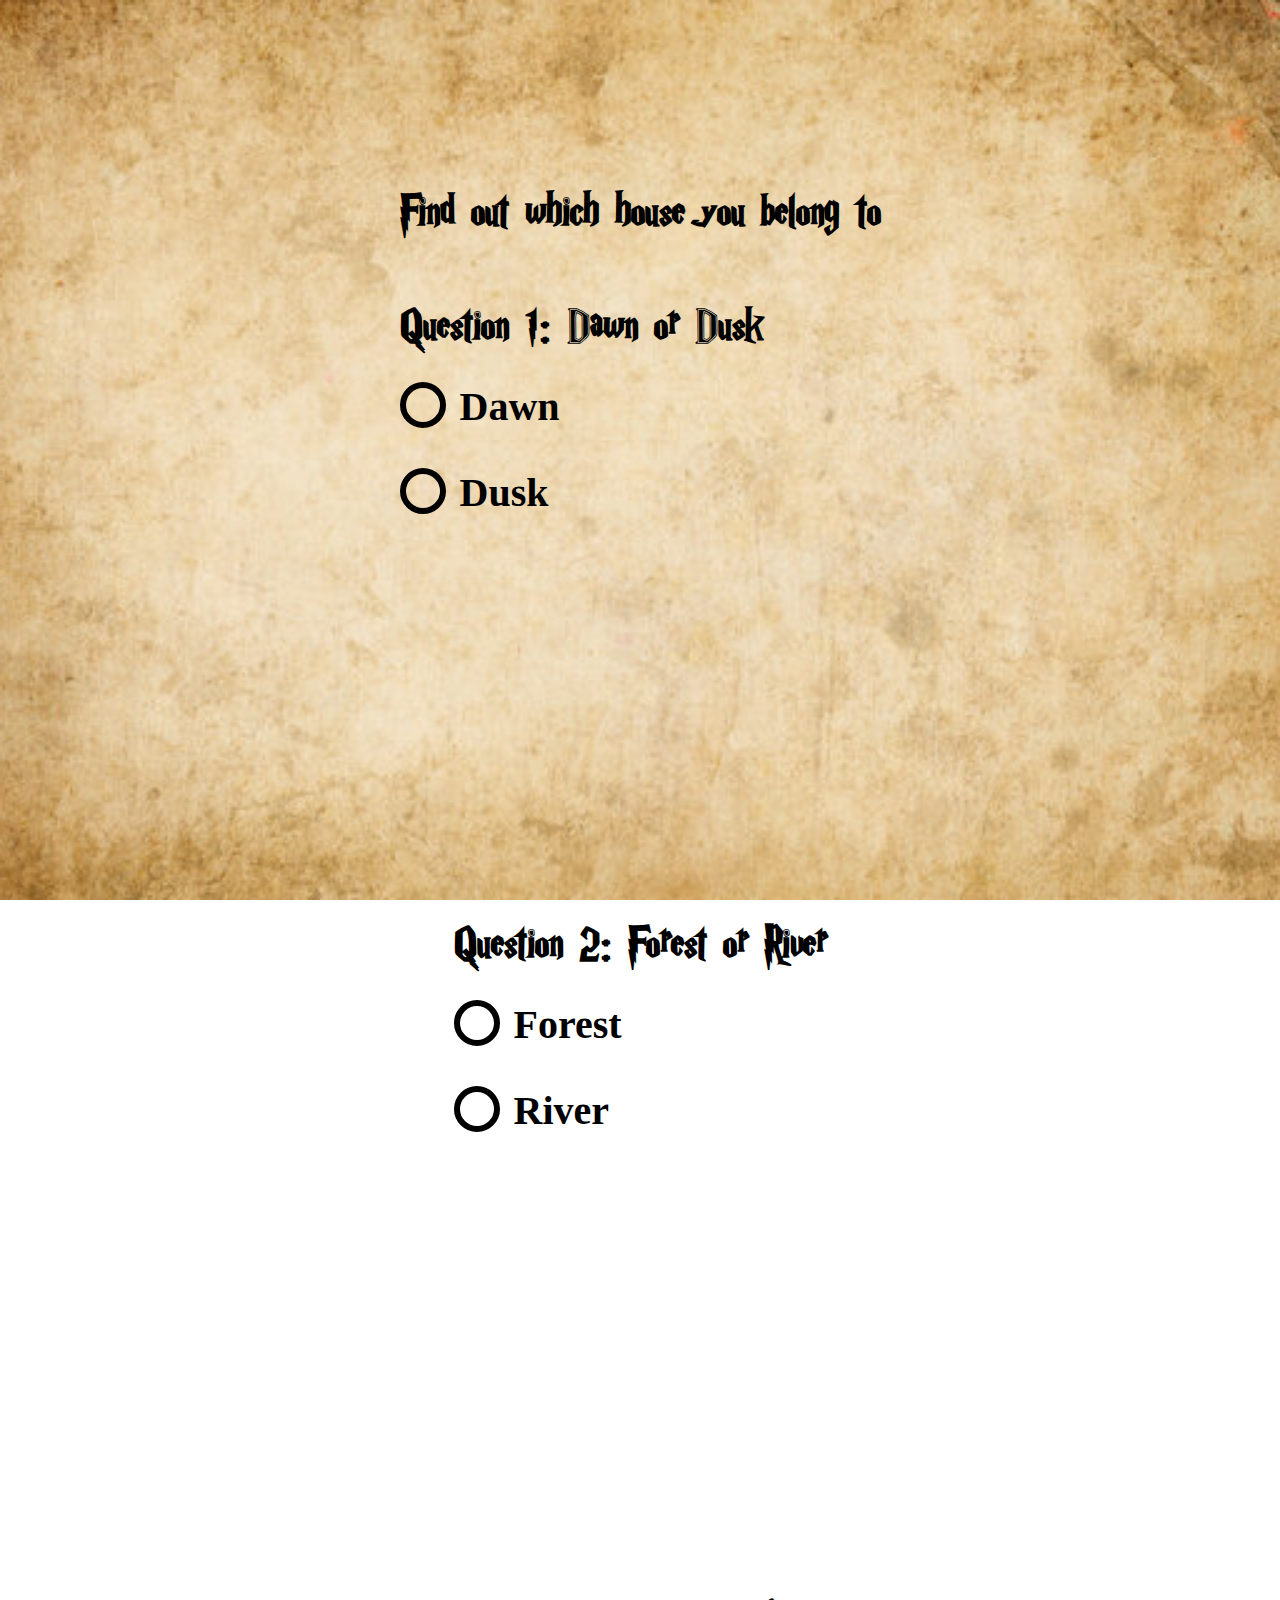
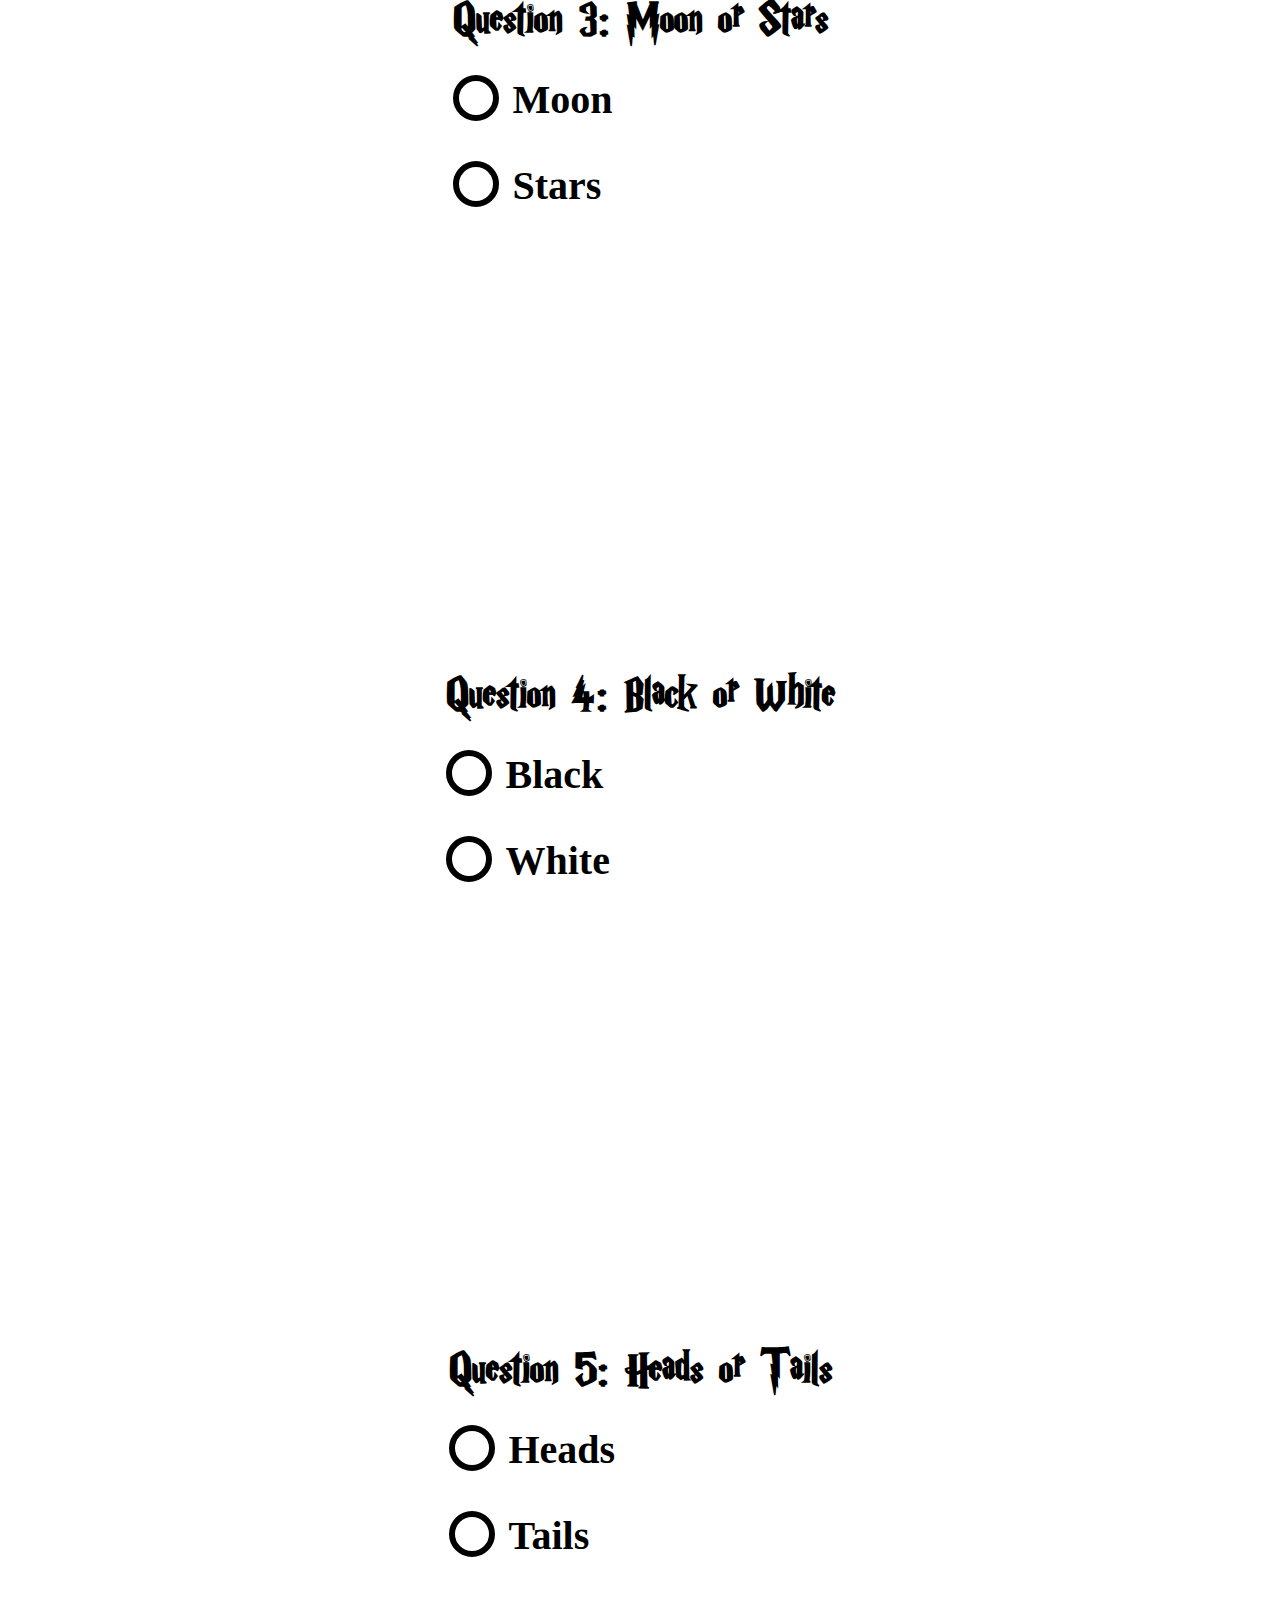
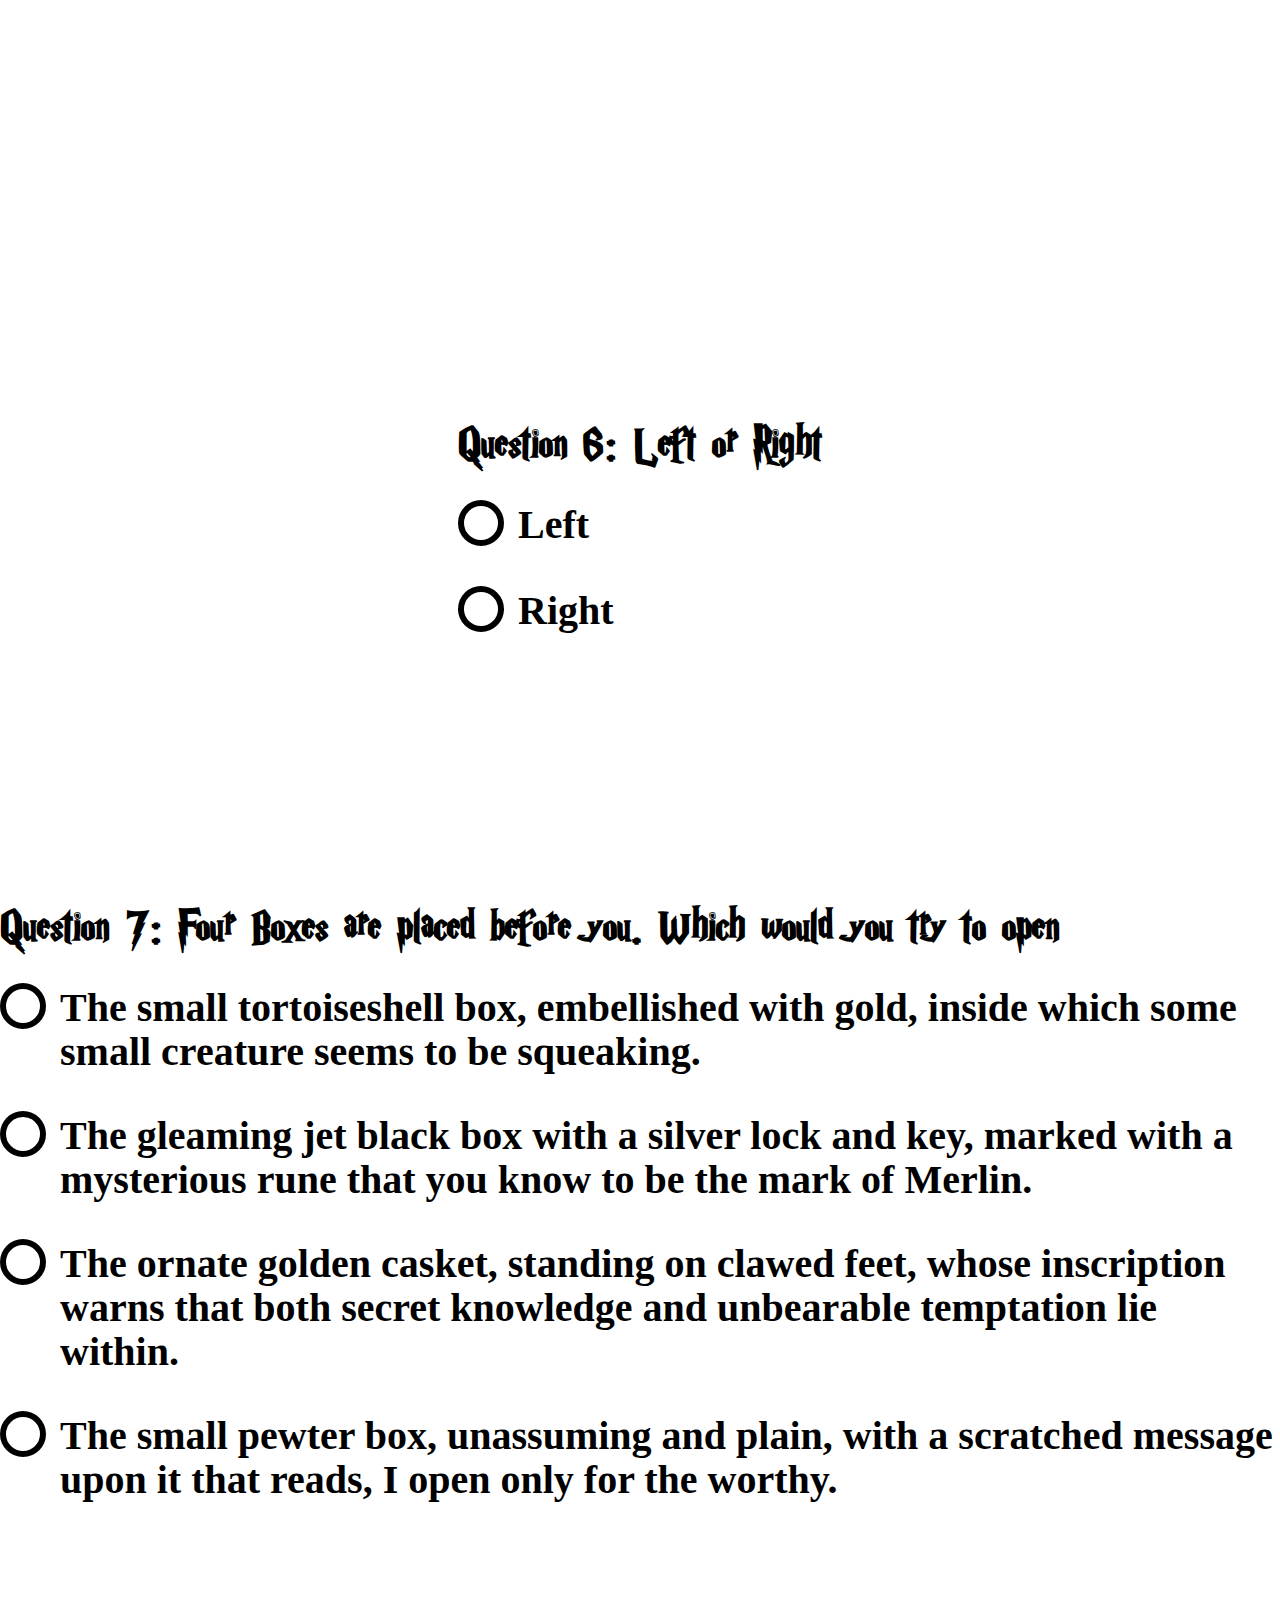
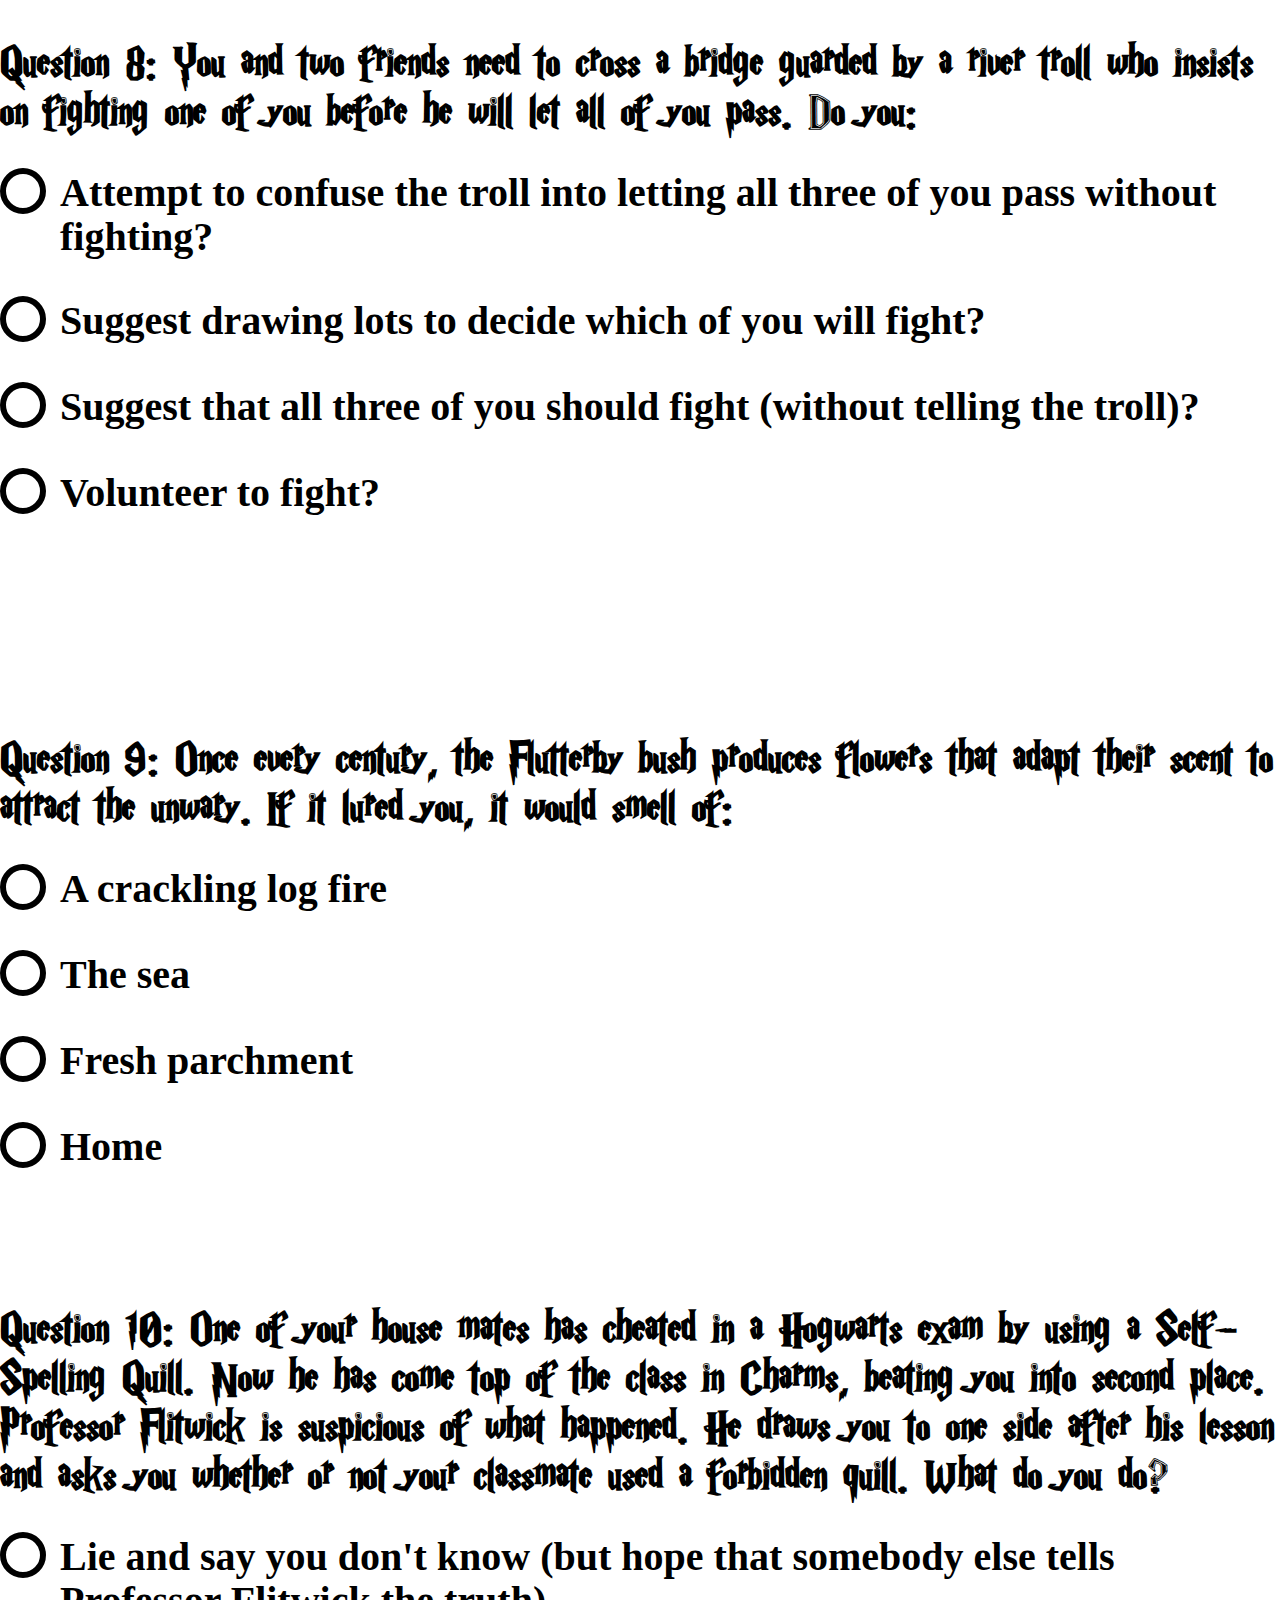
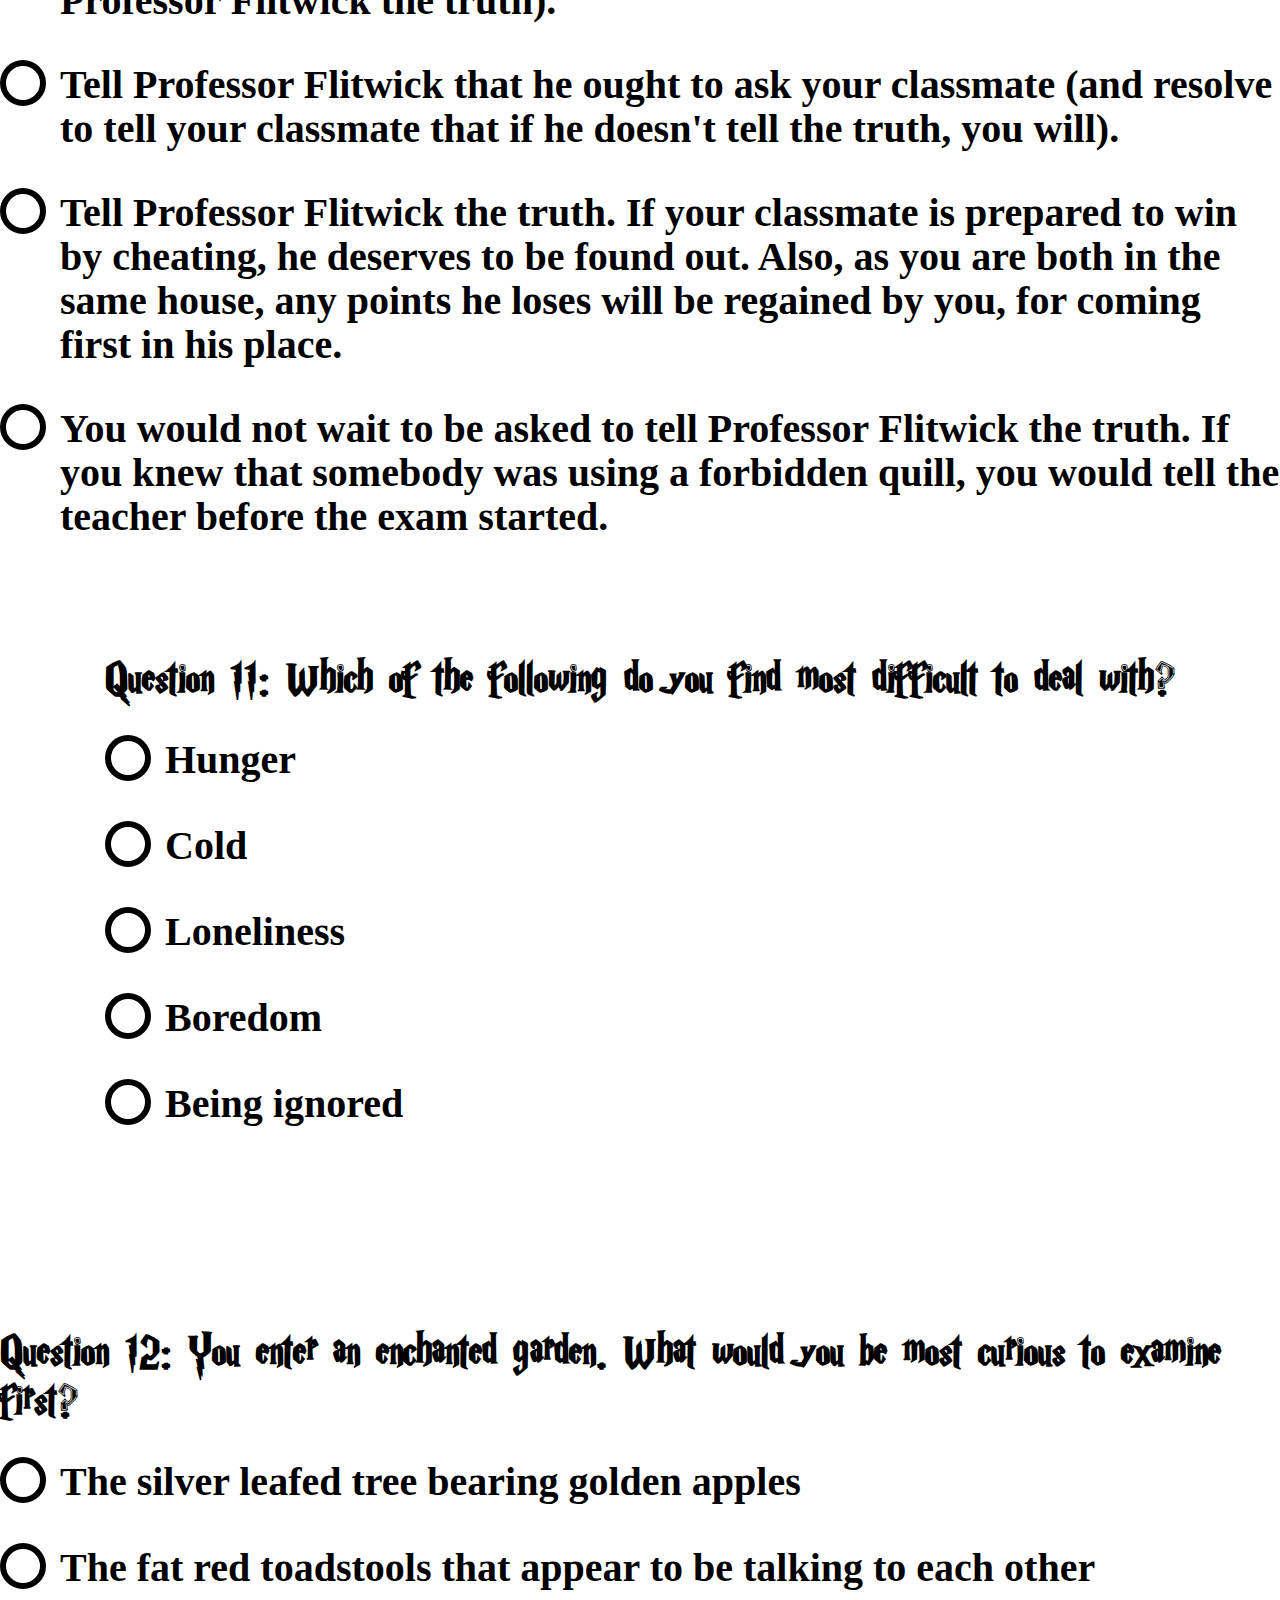
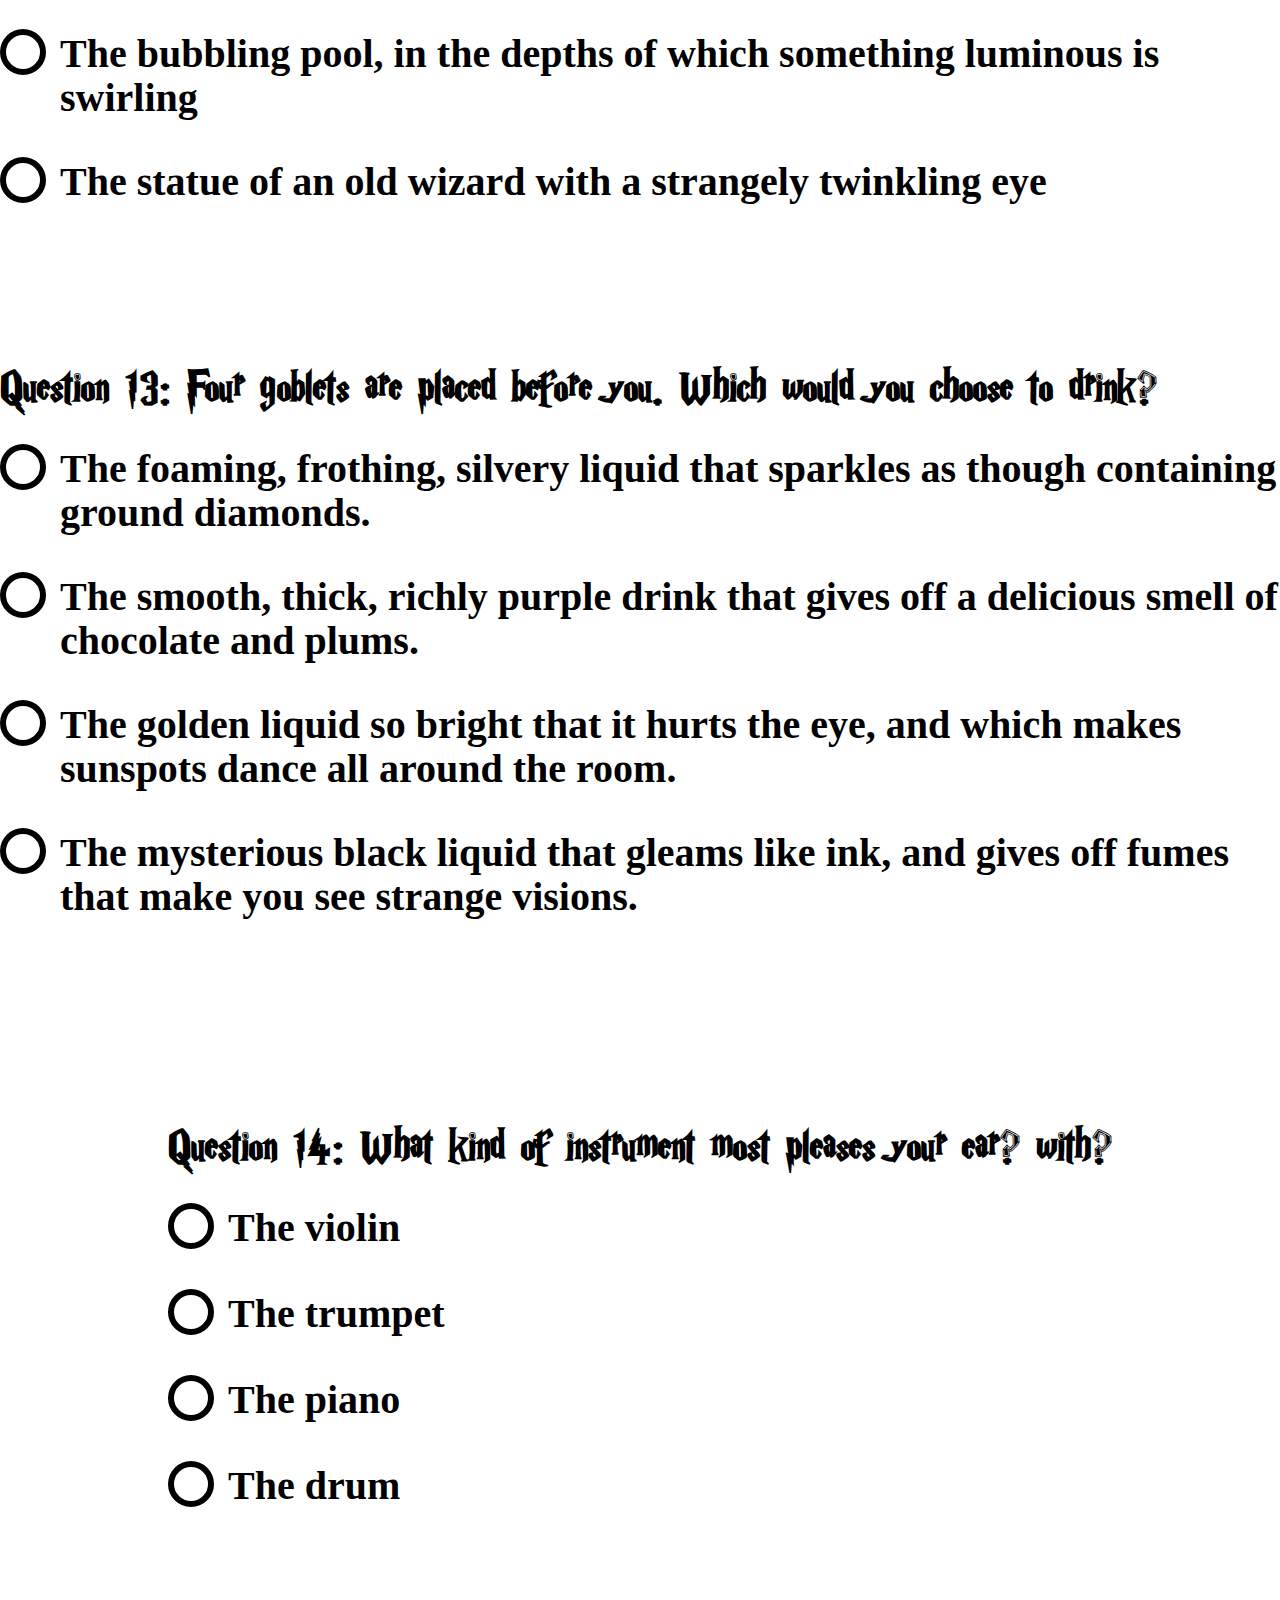
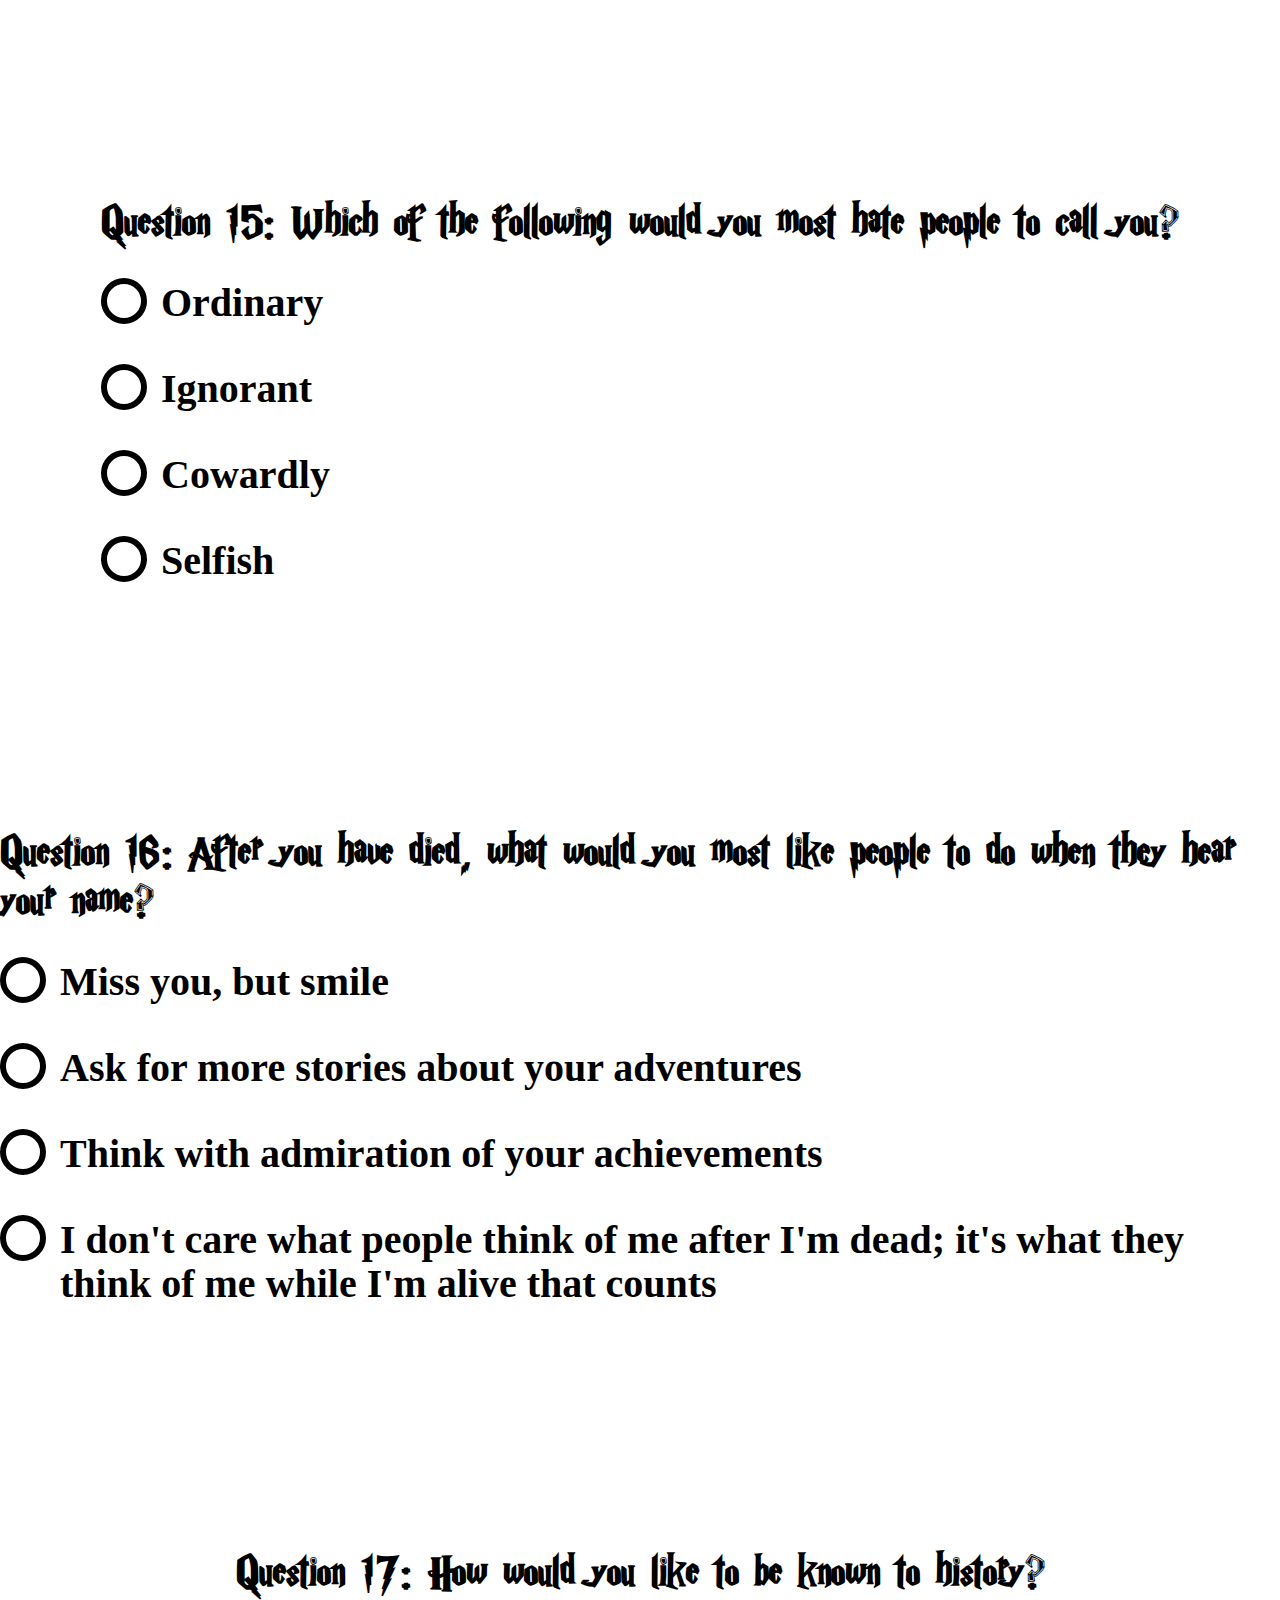
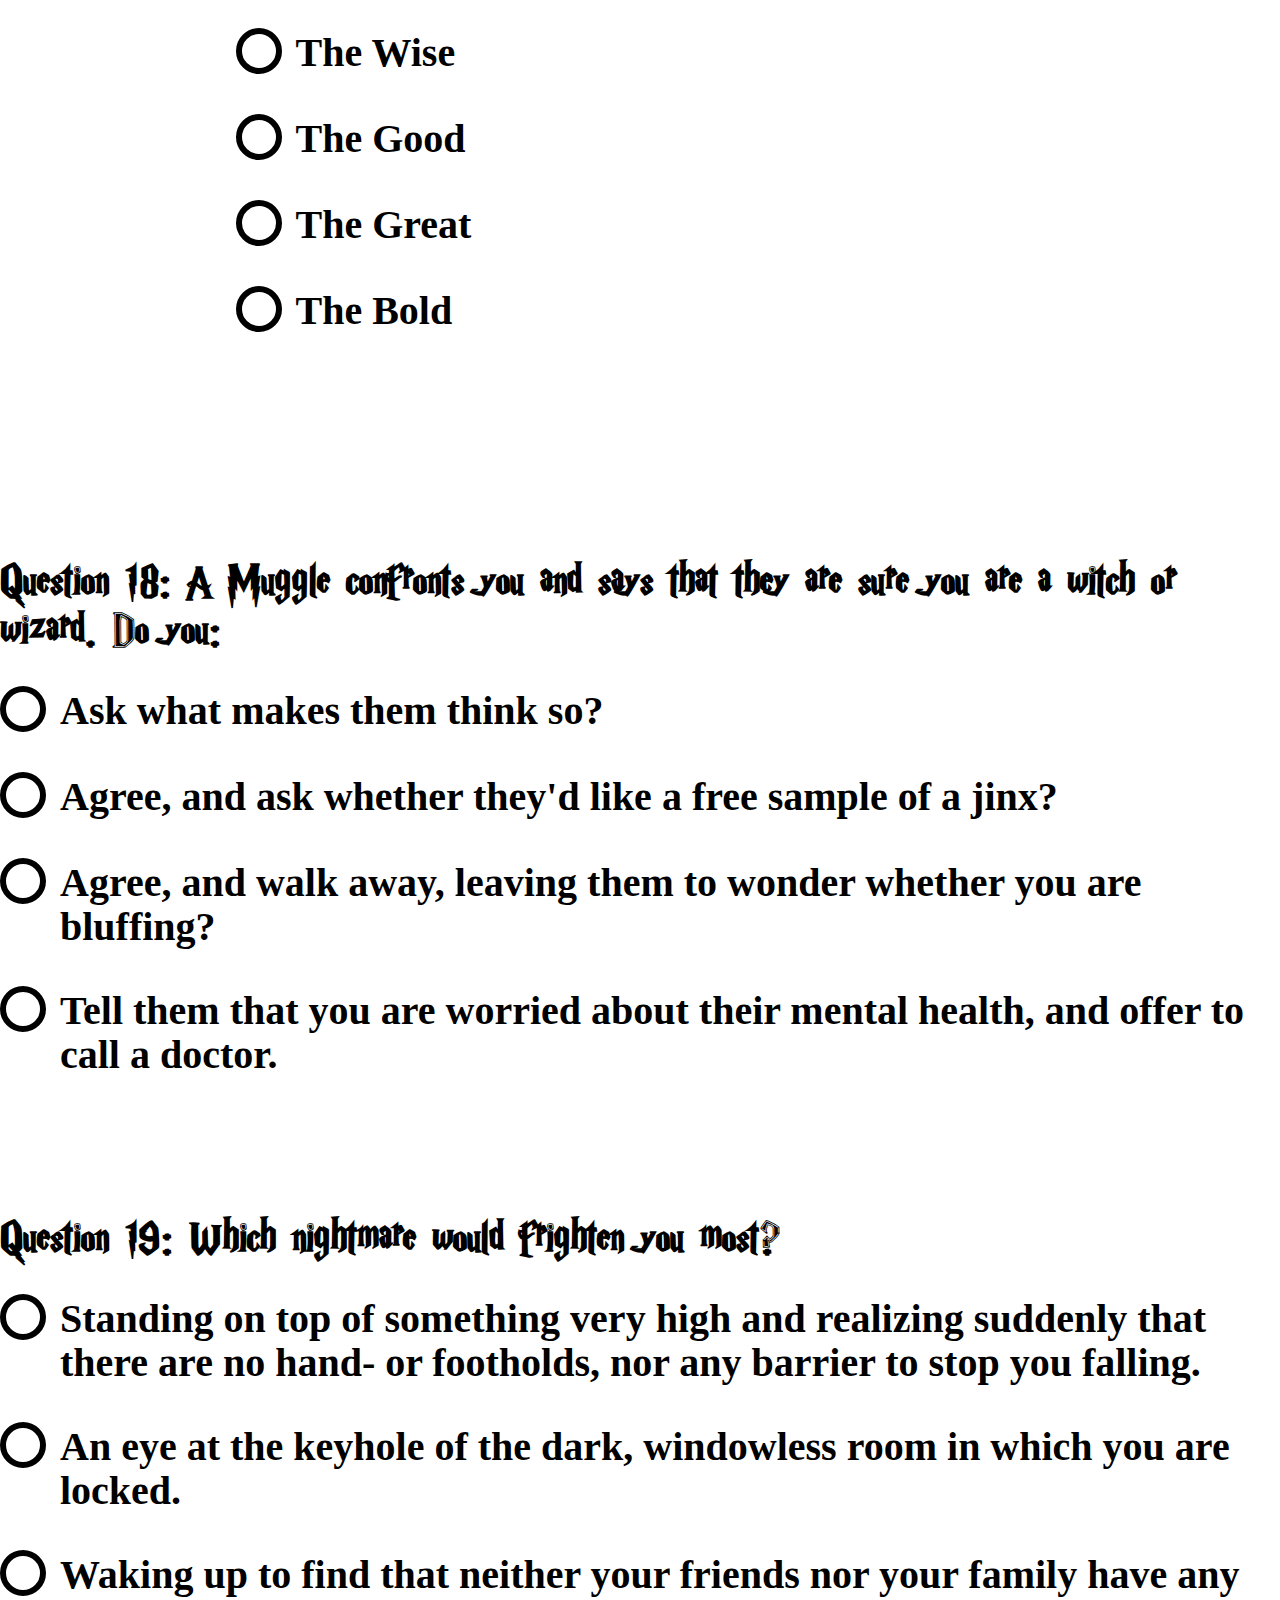
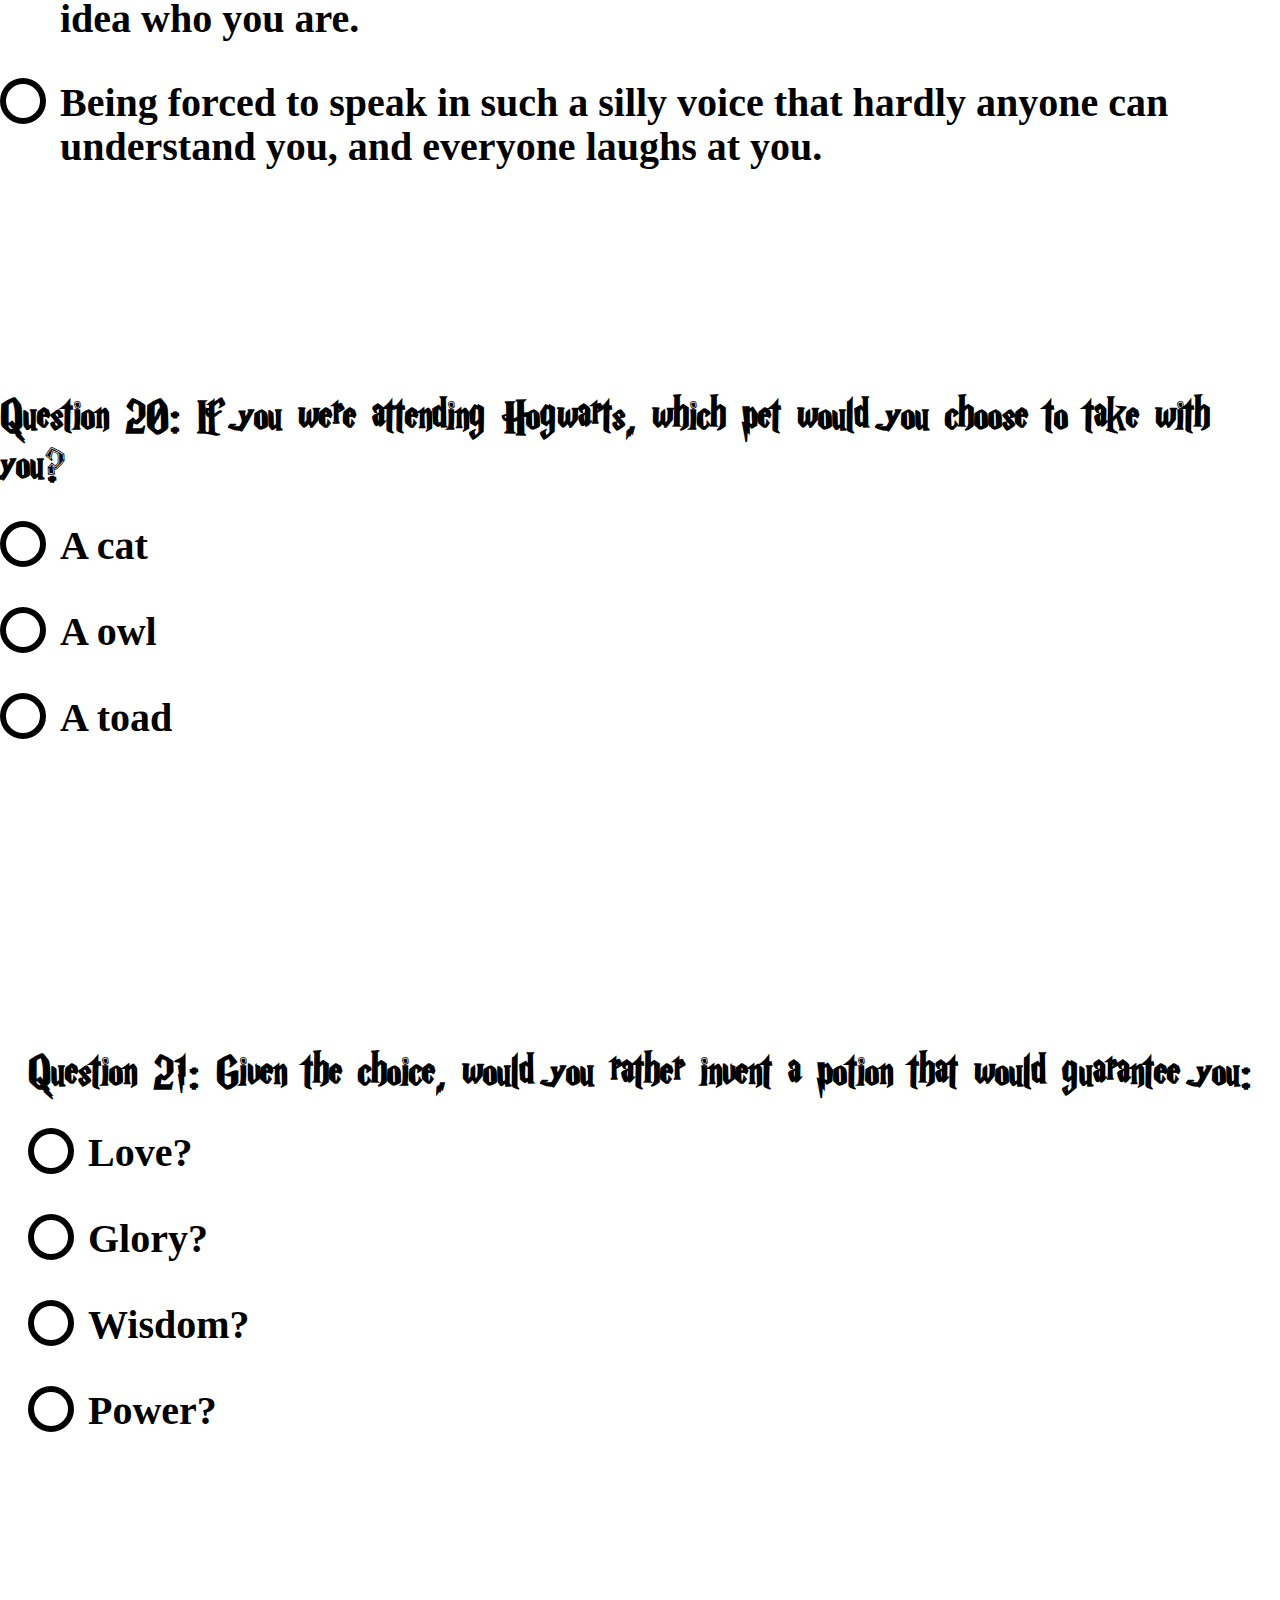
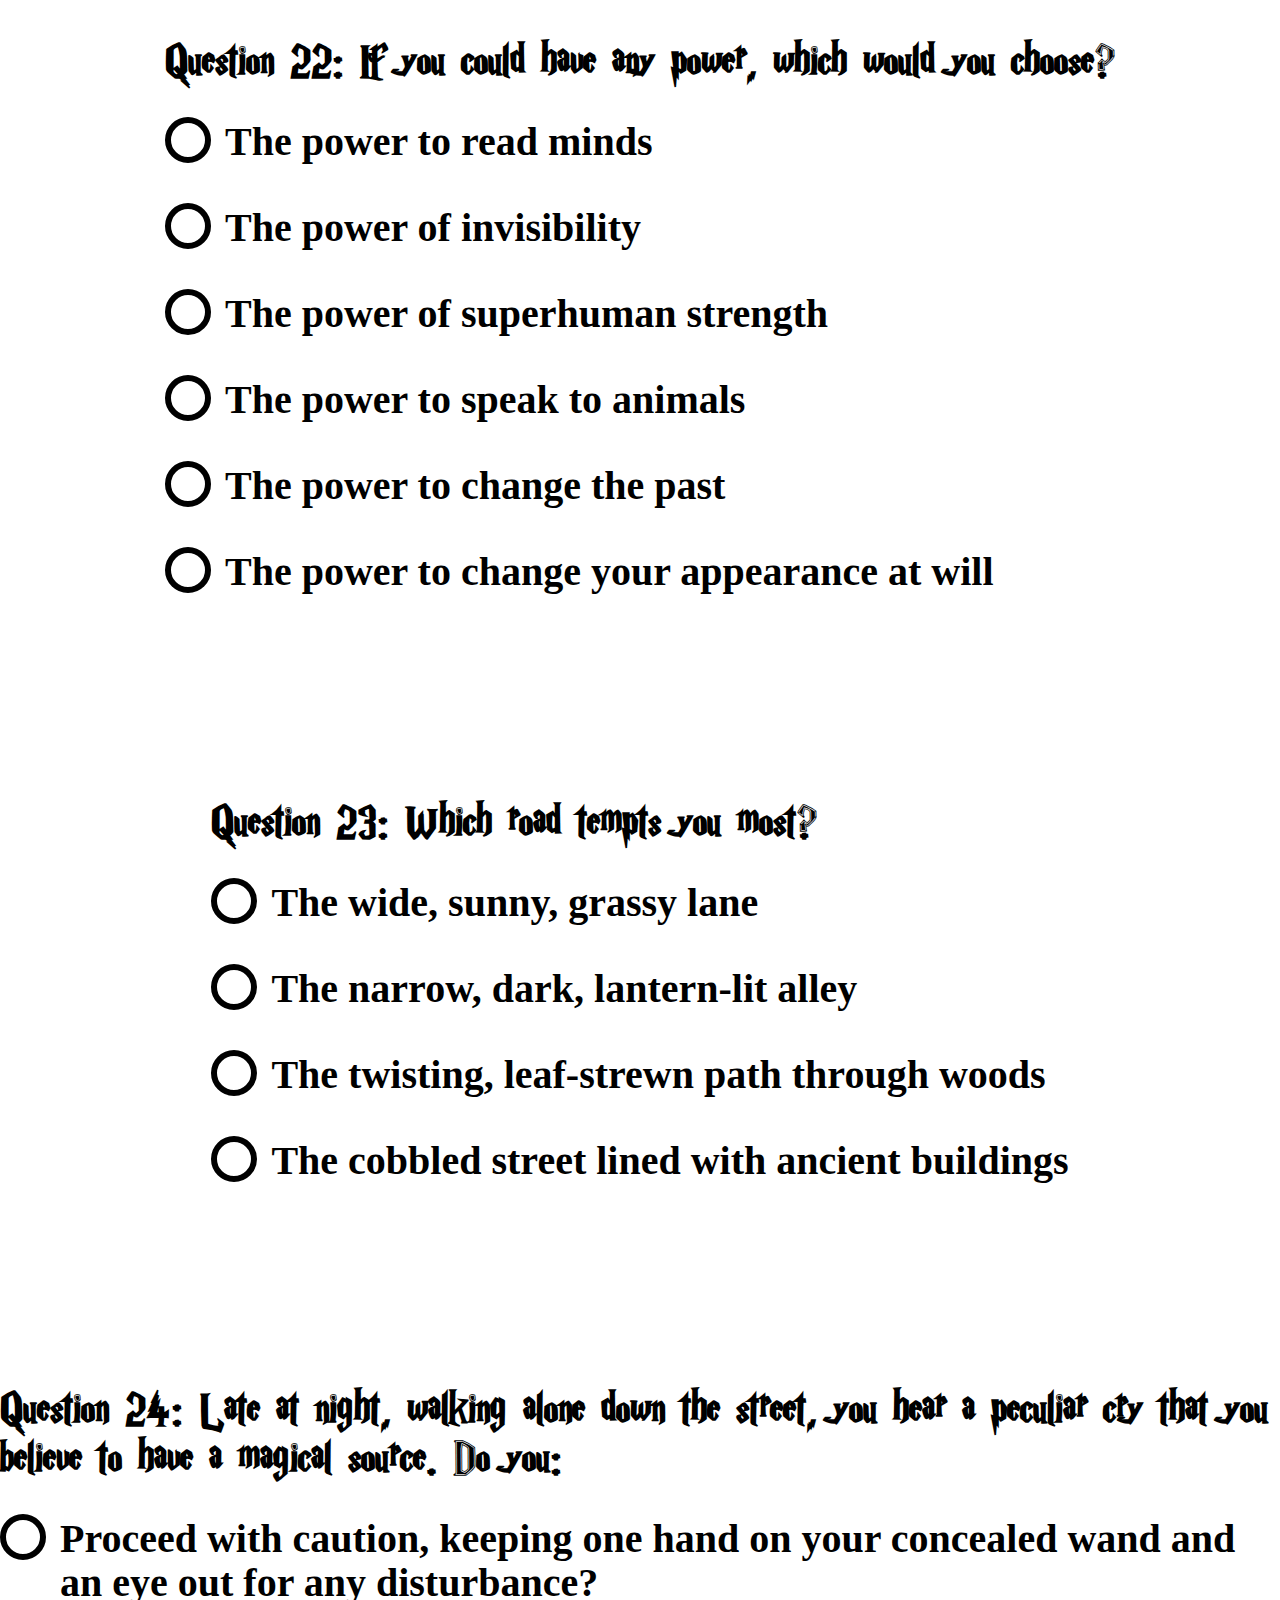
<file: index.html>
<!DOCTYPE html>
<html lang="en">
  <head>
    <meta charset="UTF-8" />
    <meta name="viewport" content="width=device-width, initial-scale=1.0" />
    <meta http-equiv="X-UA-Compatible" content="ie=edge" />
    <link href="styles.css" rel="stylesheet" />
    <body>
      <div class="background1">
        <form action="Question 1">
          <h1>Find out which house you belong to</h1>
          <h1>Question 1: Dawn or Dusk</h1>

          <label class="form-control">
            <input type="radio" name="radio" value="Dawn" />
            Dawn
          </label>

          <label class="form-control">
            <input type="radio" name="radio" value="Dusk" />
            Dusk
          </label>
        </form>

        <form action="Question 2">
          <h1>Question 2: Forest or River</h1>

          <label class="form-control">
            <input type="radio" name="radio" value="Forest" />
            Forest
          </label>

          <label class="form-control">
            <input type="radio" name="radio" value="River" />
            River
          </label>
        </form>

        <form action="Question 3">
          <h1>Question 3: Moon or Stars</h1>

          <label class="form-control">
            <input type="radio" name="radio" value="Moon" />
            Moon
          </label>

          <label class="form-control">
            <input type="radio" name="radio" value="Stars" />
            Stars
          </label>
        </form>

        <form action="Question 4">
          <h1>Question 4: Black or White</h1>

          <label class="form-control">
            <input type="radio" name="radio" value="Black" />
            Black
          </label>

          <label class="form-control">
            <input type="radio" name="radio" value="White" />
            White
          </label>
        </form>

        <form action="Question 5">
          <h1>Question 5: Heads or Tails</h1>

          <label class="form-control">
            <input type="radio" name="radio" value="Heads" />
            Heads
          </label>

          <label class="form-control">
            <input type="radio" name="radio" value="Tails" />
            Tails
          </label>
        </form>

        <form action="Question 6">
          <h1>Question 6: Left or Right</h1>

          <label class="form-control">
            <input type="radio" name="radio" value="Left" />
            Left
          </label>

          <label class="form-control">
            <input type="radio" name="radio" value="Right" />
            Right
          </label>
        </form>

        <form action="Question 7">
          <h1>
            Question 7: Four Boxes are placed before you. Which would you try to
            open
          </h1>

          <label class="form-control">
            <input
              type="radio"
              name="radio"
              value="The small tortoiseshell box, embellished with gold, inside which some small creature seems to be squeaking."
            />
            The small tortoiseshell box, embellished with gold, inside which
            some small creature seems to be squeaking.
          </label>

          <label class="form-control">
            <input
              type="radio"
              name="radio"
              value="The gleaming jet black box with a silver lock and key, marked with a mysterious rune that you know to be the mark of Merlin."
            />
            The gleaming jet black box with a silver lock and key, marked with a
            mysterious rune that you know to be the mark of Merlin.
          </label>

          <label class="form-control">
            <input
              type="radio"
              name="radio"
              value="The ornate golden casket, standing on clawed feet, whose inscription warns that both secret knowledge and unbearable temptation lie within."
            />
            The ornate golden casket, standing on clawed feet, whose inscription
            warns that both secret knowledge and unbearable temptation lie
            within.
          </label>

          <label class="form-control">
            <input
              type="radio"
              name="radio"
              value="The small pewter box, unassuming and plain, with a scratched message upon it that reads, I open only for the worthy."
            />
            The small pewter box, unassuming and plain, with a scratched message
            upon it that reads, I open only for the worthy.
          </label>
        </form>

        <form action="Question 8">
          <h1>
            Question 8: You and two friends need to cross a bridge guarded by a
            river troll who insists on fighting one of you before he will let
            all of you pass. Do you:
          </h1>

          <label class="form-control">
            <input
              type="radio"
              name="radio"
              value="Attempt to confuse the troll into letting all three of you pass without fighting?"
            />
            Attempt to confuse the troll into letting all three of you pass
            without fighting?
          </label>

          <label class="form-control">
            <input
              type="radio"
              name="radio"
              value="Suggest drawing lots to decide which of you will fight?"
            />
            Suggest drawing lots to decide which of you will fight?
          </label>

          <label class="form-control">
            <input
              type="radio"
              name="radio"
              value="Suggest that all three of you should fight (without telling the troll)?"
            />
            Suggest that all three of you should fight (without telling the
            troll)?
          </label>

          <label class="form-control">
            <input type="radio" name="radio" value="Volunteer to fight?" />
            Volunteer to fight?
          </label>
        </form>

        <form action="Question 9">
          <h1>
            Question 9: Once every century, the Flutterby bush produces flowers
            that adapt their scent to attract the unwary. If it lured you, it
            would smell of:
          </h1>

          <label class="form-control">
            <input type="radio" name="radio" value="A crackling log fire" />
            A crackling log fire
          </label>

          <label class="form-control">
            <input type="radio" name="radio" value="The sea" />
            The sea
          </label>

          <label class="form-control">
            <input type="radio" name="radio" value="Fresh parchment" />
            Fresh parchment
          </label>

          <label class="form-control">
            <input type="radio" name="radio" value="Home" />
            Home
          </label>
        </form>

        <form action="Question 10">
          <h1>
            Question 10: One of your house mates has cheated in a Hogwarts exam
            by using a Self-Spelling Quill. Now he has come top of the class in
            Charms, beating you into second place. Professor Flitwick is
            suspicious of what happened. He draws you to one side after his
            lesson and asks you whether or not your classmate used a forbidden
            quill. What do you do?
          </h1>

          <label class="form-control">
            <input
              type="radio"
              name="radio"
              value="Lie and say you don't know (but hope that somebody else tells Professor Flitwick the truth)."
            />
            Lie and say you don't know (but hope that somebody else tells
            Professor Flitwick the truth).
          </label>

          <label class="form-control">
            <input
              type="radio"
              name="radio"
              value="Tell Professor Flitwick that he ought to ask your classmate (and resolve to tell your classmate that if he doesn't tell the truth, you will)."
            />
            Tell Professor Flitwick that he ought to ask your classmate (and
            resolve to tell your classmate that if he doesn't tell the truth,
            you will).
          </label>

          <label class="form-control">
            <input
              type="radio"
              name="radio"
              value="Tell Professor Flitwick the truth. If your classmate is prepared to win by cheating, he deserves to be found out. Also, as you are both in the same house, any points he loses will be regained by you, for coming first in his place."
            />
            Tell Professor Flitwick the truth. If your classmate is prepared to
            win by cheating, he deserves to be found out. Also, as you are both
            in the same house, any points he loses will be regained by you, for
            coming first in his place.
          </label>

          <label class="form-control">
            <input
              type="radio"
              name="radio"
              value="You would not wait to be asked to tell Professor Flitwick the truth. If you knew that somebody was using a forbidden quill, you would tell the teacher before the exam started."
            />
            You would not wait to be asked to tell Professor Flitwick the truth.
            If you knew that somebody was using a forbidden quill, you would
            tell the teacher before the exam started.
          </label>
        </form>

        <form action="Question 11">
          <h1>
            Question 11: Which of the following do you find most difficult to
            deal with?
          </h1>

          <label class="form-control">
            <input type="radio" name="radio" value="Hunger" />
            Hunger
          </label>

          <label class="form-control">
            <input type="radio" name="radio" value="Cold" />
            Cold
          </label>

          <label class="form-control">
            <input type="radio" name="radio" value="Loneliness" />
            Loneliness
          </label>

          <label class="form-control">
            <input type="radio" name="radio" value="Boredom" />
            Boredom
          </label>

          <label class="form-control">
            <input type="radio" name="radio" value="Being ignored" />
            Being ignored
          </label>
        </form>

        <form action="Question 12">
          <h1>
            Question 12: You enter an enchanted garden. What would you be most
            curious to examine first?
          </h1>

          <label class="form-control">
            <input
              type="radio"
              name="radio"
              value="The silver leafed tree bearing golden apples"
            />
            The silver leafed tree bearing golden apples
          </label>

          <label class="form-control">
            <input
              type="radio"
              name="radio"
              value="The fat red toadstools that appear to be talking to each other"
            />
            The fat red toadstools that appear to be talking to each other
          </label>

          <label class="form-control">
            <input
              type="radio"
              name="radio"
              value="The bubbling pool, in the depths of which something luminous is swirling"
            />
            The bubbling pool, in the depths of which something luminous is
            swirling
          </label>

          <label class="form-control">
            <input
              type="radio"
              name="radio"
              value="The statue of an old wizard with a strangely twinkling eye"
            />
            The statue of an old wizard with a strangely twinkling eye
          </label>
        </form>

        <form action="Question 13">
          <h1>
            Question 13: Four goblets are placed before you. Which would you
            choose to drink?
          </h1>

          <label class="form-control">
            <input
              type="radio"
              name="radio"
              value="The foaming, frothing, silvery liquid that sparkles as though containing ground diamonds."
            />
            The foaming, frothing, silvery liquid that sparkles as though
            containing ground diamonds.
          </label>

          <label class="form-control">
            <input
              type="radio"
              name="radio"
              value="The smooth, thick, richly purple drink that gives off a delicious smell of chocolate and plums."
            />
            The smooth, thick, richly purple drink that gives off a delicious
            smell of chocolate and plums.
          </label>

          <label class="form-control">
            <input
              type="radio"
              name="radio"
              value="The golden liquid so bright that it hurts the eye, and which makes sunspots dance all around the room."
            />
            The golden liquid so bright that it hurts the eye, and which makes
            sunspots dance all around the room.
          </label>

          <label class="form-control">
            <input
              type="radio"
              name="radio"
              value="The mysterious black liquid that gleams like ink, and gives off fumes that make you see strange visions."
            />
            The mysterious black liquid that gleams like ink, and gives off
            fumes that make you see strange visions.
          </label>
        </form>

        <form action="Question 14">
          <h1>
            Question 14: What kind of instrument most pleases your ear? with?
          </h1>

          <label class="form-control">
            <input type="radio" name="radio" value="The violin" />
            The violin
          </label>

          <label class="form-control">
            <input type="radio" name="radio" value="The trumpet" />
            The trumpet
          </label>

          <label class="form-control">
            <input type="radio" name="radio" value="The piano" />
            The piano
          </label>

          <label class="form-control">
            <input type="radio" name="radio" value="The drum" />
            The drum
          </label>
        </form>

        <form action="Question 15">
          <h1>
            Question 15: Which of the following would you most hate people to
            call you?
          </h1>

          <label class="form-control">
            <input type="radio" name="radio" value="Ordinary" />
            Ordinary
          </label>

          <label class="form-control">
            <input type="radio" name="radio" value="Ignorant" />
            Ignorant
          </label>

          <label class="form-control">
            <input type="radio" name="radio" value="Cowardly" />
            Cowardly
          </label>

          <label class="form-control">
            <input type="radio" name="radio" value="Selfish" />
            Selfish
          </label>
        </form>

        <form action="Question 16">
          <h1>
            Question 16: After you have died, what would you most like people to
            do when they hear your name?
          </h1>

          <label class="form-control">
            <input type="radio" name="radio" value="Miss you, but smile" />
            Miss you, but smile
          </label>

          <label class="form-control">
            <input
              type="radio"
              name="radio"
              value="Ask for more stories about your adventures"
            />
            Ask for more stories about your adventures
          </label>

          <label class="form-control">
            <input
              type="radio"
              name="radio"
              value="Think with admiration of your achievements"
            />
            Think with admiration of your achievements
          </label>

          <label class="form-control">
            <input
              type="radio"
              name="radio"
              value="I don't care what people think of me after I'm dead; it's what they think of me while I'm alive that counts"
            />
            I don't care what people think of me after I'm dead; it's what they
            think of me while I'm alive that counts
          </label>
        </form>

        <form action="Question 17">
          <h1>Question 17: How would you like to be known to history?</h1>

          <label class="form-control">
            <input type="radio" name="radio" value="The Wise" />
            The Wise
          </label>

          <label class="form-control">
            <input type="radio" name="radio" value="The Good" />
            The Good
          </label>

          <label class="form-control">
            <input type="radio" name="radio" value="The Great" />
            The Great
          </label>

          <label class="form-control">
            <input type="radio" name="radio" value="The Bold" />
            The Bold
          </label>
        </form>

        <form action="Question 18">
          <h1>
            Question 18: A Muggle confronts you and says that they are sure you
            are a witch or wizard. Do you:
          </h1>

          <label class="form-control">
            <input
              type="radio"
              name="radio"
              value="Ask what makes them think so?"
            />
            Ask what makes them think so?
          </label>

          <label class="form-control">
            <input
              type="radio"
              name="radio"
              value="Agree, and ask whether they'd like a free sample of a jinx?"
            />
            Agree, and ask whether they'd like a free sample of a jinx?
          </label>

          <label class="form-control">
            <input
              type="radio"
              name="radio"
              value="Agree, and walk away, leaving them to wonder whether you are bluffing?"
            />
            Agree, and walk away, leaving them to wonder whether you are
            bluffing?
          </label>

          <label class="form-control">
            <input
              type="radio"
              name="radio"
              value="Tell them that you are worried about their mental health, and offer to call a doctor."
            />
            Tell them that you are worried about their mental health, and offer
            to call a doctor.
          </label>
        </form>

        <form action="Question 19">
          <h1>Question 19: Which nightmare would frighten you most?</h1>

          <label class="form-control">
            <input
              type="radio"
              name="radio"
              value="Standing on top of something very high and realizing suddenly that there are no hand- or footholds, nor any barrier to stop you falling."
            />
            Standing on top of something very high and realizing suddenly that
            there are no hand- or footholds, nor any barrier to stop you
            falling.
          </label>

          <label class="form-control">
            <input
              type="radio"
              name="radio"
              value="An eye at the keyhole of the dark, windowless room in which you are locked."
            />
            An eye at the keyhole of the dark, windowless room in which you are
            locked.
          </label>

          <label class="form-control">
            <input
              type="radio"
              name="radio"
              value="Waking up to find that neither your friends nor your family have any idea who you are."
            />
            Waking up to find that neither your friends nor your family have any
            idea who you are.
          </label>

          <label class="form-control">
            <input
              type="radio"
              name="radio"
              value="Being forced to speak in such a silly voice that hardly anyone can understand you, and everyone laughs at you."
            />
            Being forced to speak in such a silly voice that hardly anyone can
            understand you, and everyone laughs at you.
          </label>
        </form>

        <form action="Question 20">
          <h1>
            Question 20: If you were attending Hogwarts, which pet would you
            choose to take with you?
          </h1>

          <label class="form-control">
            <input type="radio" name="radio" value="A cat" />
            A cat
          </label>

          <label class="form-control">
            <input type="radio" name="radio" value="A owl" />
            A owl
          </label>

          <label class="form-control">
            <input type="radio" name="radio" value="A toad" />
            A toad
          </label>
        </form>

        <form action="Question 21">
          <h1>
            Question 21: Given the choice, would you rather invent a potion that
            would guarantee you:
          </h1>

          <label class="form-control">
            <input type="radio" name="radio" value="Love?" />
            Love?
          </label>

          <label class="form-control">
            <input type="radio" name="radio" value="Glory?" />
            Glory?
          </label>

          <label class="form-control">
            <input type="radio" name="radio" value="Wisdom?" />
            Wisdom?
          </label>

          <label class="form-control">
            <input type="radio" name="radio" value="Power?" />
            Power?
          </label>
        </form>

        <form action="Question 22">
          <h1>
            Question 22: If you could have any power, which would you choose?
          </h1>

          <label class="form-control">
            <input type="radio" name="radio" value="The power to read minds" />
            The power to read minds
          </label>

          <label class="form-control">
            <input
              type="radio"
              name="radio"
              value="The power of invisibility"
            />
            The power of invisibility
          </label>

          <label class="form-control">
            <input
              type="radio"
              name="radio"
              value="The power of superhuman strength"
            />
            The power of superhuman strength
          </label>

          <label class="form-control">
            <input
              type="radio"
              name="radio"
              value="The power to speak to animals"
            />
            The power to speak to animals
          </label>

          <label class="form-control">
            <input
              type="radio"
              name="radio"
              value="The power to change the past"
            />
            The power to change the past
          </label>

          <label class="form-control">
            <input
              type="radio"
              name="radio"
              value="The power to change your appearance at will"
            />
            The power to change your appearance at will
          </label>
        </form>

        <form action="Question 23">
          <h1>Question 23: Which road tempts you most?</h1>

          <label class="form-control">
            <input
              type="radio"
              name="radio"
              value="The wide, sunny, grassy lane"
            />
            The wide, sunny, grassy lane
          </label>

          <label class="form-control">
            <input
              type="radio"
              name="radio"
              value="The narrow, dark, lantern-lit alley"
            />
            The narrow, dark, lantern-lit alley
          </label>

          <label class="form-control">
            <input
              type="radio"
              name="radio"
              value="The twisting, leaf-strewn path through woods"
            />
            The twisting, leaf-strewn path through woods
          </label>

          <label class="form-control">
            <input
              type="radio"
              name="radio"
              value="The cobbled street lined with ancient buildings"
            />
            The cobbled street lined with ancient buildings
          </label>
        </form>

        <form action="Question 24">
          <h1>
            Question 24: Late at night, walking alone down the street, you hear
            a peculiar cry that you believe to have a magical source. Do you:
          </h1>

          <label class="form-control">
            <input
              type="radio"
              name="radio"
              value="Proceed with caution, keeping one hand on your concealed wand and an eye out for any disturbance?"
            />
            Proceed with caution, keeping one hand on your concealed wand and an
            eye out for any disturbance?
          </label>

          <label class="form-control">
            <input
              type="radio"
              name="radio"
              value="Draw your wand and try to discover the source of the noise?"
            />
            Draw your wand and try to discover the source of the noise?
          </label>

          <label class="form-control">
            <input
              type="radio"
              name="radio"
              value="Draw your wand and stand your ground?"
            />
            Draw your wand and stand your ground?
          </label>

          <label class="form-control">
            <input
              type="radio"
              name="radio"
              value="Withdraw into the shadows to await developments, while mentally reviewing the most appropriate defensive and offensive spells, should trouble occur?"
            />
            Withdraw into the shadows to await developments, while mentally
            reviewing the most appropriate defensive and offensive spells,
            should trouble occur?
          </label>
        </form>

        <form action="Question 25">
          <h1>
            Question 25: "What are you most looking forward to learning at
            Hogwarts?
          </h1>

          <label class="form-control">
            <input
              type="radio"
              name="radio"
              value="Apparition and Disapparition (being able to materialize and dematerialize at will)"
            />
            Apparition and Disapparition (being able to materialize and
            dematerialize at will)
          </label>

          <label class="form-control">
            <input
              type="radio"
              name="radio"
              value="Transfiguration (turning one object into another object)"
            />
            Transfiguration (turning one object into another object)
          </label>

          <label class="form-control">
            <input type="radio" name="radio" value="Flying on a broomstick" />
            Flying on a broomstick
          </label>

          <label class="form-control">
            <input type="radio" name="radio" value="Hexes and jinxes" />
            Hexes and jinxes
          </label>

          <label class="form-control">
            <input
              type="radio"
              name="radio"
              value="All about magical creatures, and how to befriend/care for them"
            />
            All about magical creatures, and how to befriend/care for them
          </label>

          <label class="form-control">
            <input type="radio" name="radio" value="Secrets about the castle" />
            Secrets about the castle
          </label>

          <label class="form-control">
            <input
              type="radio"
              name="radio"
              value="Every area of magic I can"
            />
            Every area of magic I can
          </label>
        </form>

        <form action="Question 26">
          <h1>
            Question 26: Which of the following would you most like to study?
          </h1>

          <label class="form-control">
            <input type="radio" name="radio" value="Centaurs" />
            Centaurs
          </label>

          <label class="form-control">
            <input type="radio" name="radio" value="Goblins" />
            Goblins
          </label>

          <label class="form-control">
            <input type="radio" name="radio" value="Merpeople" />
            Merpeople
          </label>

          <label class="form-control">
            <input type="radio" name="radio" value="Ghosts" />
            Ghosts
          </label>

          <label class="form-control">
            <input type="radio" name="radio" value="Vampires" />
            Vampires
          </label>

          <label class="form-control">
            <input type="radio" name="radio" value="Werewolves" />
            Werewolves
          </label>

          <label class="form-control">
            <input type="radio" name="radio" value="Trolls" />
            Trolls
          </label>
        </form>

        <form action="Question 27">
          <h1>
            Question 27: A troll has gone berserk in the Headmaster's study at
            Hogwarts. It is about to smash, crush and tear several irreplaceable
            items and treasures. In which order would you rescue these objects
            from the troll's club, if you could?
          </h1>

          <label class="form-control">
            <input
              type="radio"
              name="radio"
              value="First, a nearly perfected cure for dragon pox. Then student records going back 1000 years. Finally, a mysterious handwritten book full of strange runes."
            />
            First, a nearly perfected cure for dragon pox. Then student records
            going back 1000 years. Finally, a mysterious handwritten book full
            of strange runes.
          </label>

          <label class="form-control">
            <input
              type="radio"
              name="radio"
              value="First, student records going back 1000 years. Then a mysterious handwritten book full of strange runes. Finally, a nearly perfected cure for dragon pox."
            />
            First, student records going back 1000 years. Then a mysterious
            handwritten book full of strange runes. Finally, a nearly perfected
            cure for dragon pox.
          </label>

          <label class="form-control">
            <input
              type="radio"
              name="radio"
              value="First, a mysterious handwritten book full of strange runes. Then a nearly perfected cure for dragon pox. Finally, student records going back 1000 years."
            />
            First, a mysterious handwritten book full of strange runes. Then a
            nearly perfected cure for dragon pox. Finally, student records going
            back 1000 years.
          </label>

          <label class="form-control">
            <input
              type="radio"
              name="radio"
              value="First, a nearly perfected cure for dragon pox. Then a mysterious handwritten book full of strange runes. Finally, student records going back 1000 years."
            />
            First, a nearly perfected cure for dragon pox. Then a mysterious
            handwritten book full of strange runes. Finally, student records
            going back 1000 years.
          </label>

          <label class="form-control">
            <input
              type="radio"
              name="radio"
              value="First student records going back 1000 years. Then, a nearly perfected cure for dragon pox. Finally, a mysterious handwritten book full of strange runes."
            />
            First student records going back 1000 years. Then, a nearly
            perfected cure for dragon pox. Finally, a mysterious handwritten
            book full of strange runes.
          </label>

          <label class="form-control">
            <input
              type="radio"
              name="radio"
              value="First, a mysterious handwritten book full of strange runes. Then student records going back 1000 years. Finally, a nearly perfected cure for dragon pox."
            />
            First, a mysterious handwritten book full of strange runes. Then
            student records going back 1000 years. Finally, a nearly perfected
            cure for dragon pox.
          </label>
        </form>

        <form action="Question 28">
          <h1>Question 28: Which would you rather be:</h1>

          <label class="form-control">
            <input type="radio" name="radio" value="Envied?" />
            Envied?
          </label>

          <label class="form-control">
            <input type="radio" name="radio" value="Imitated?" />
            Imitated?
          </label>

          <label class="form-control">
            <input type="radio" name="radio" value="Trusted?" />
            Trusted?
          </label>

          <label class="form-control">
            <input type="radio" name="radio" value="Praised?" />
            Praised?
          </label>

          <label class="form-control">
            <input type="radio" name="radio" value="Liked?" />
            Liked?
          </label>

          <label class="form-control">
            <input type="radio" name="radio" value="Feared?" />
            Feared?
          </label>
        </form>
        <div class="button-group">
          <input
            id="Submit"
            type="button"
            value="Get Results"
            onclick="QuizResults();"
          />
        </div>
      </div>
    </body>
  </head>

  <script src="script.js"></script>
</html>
</file>
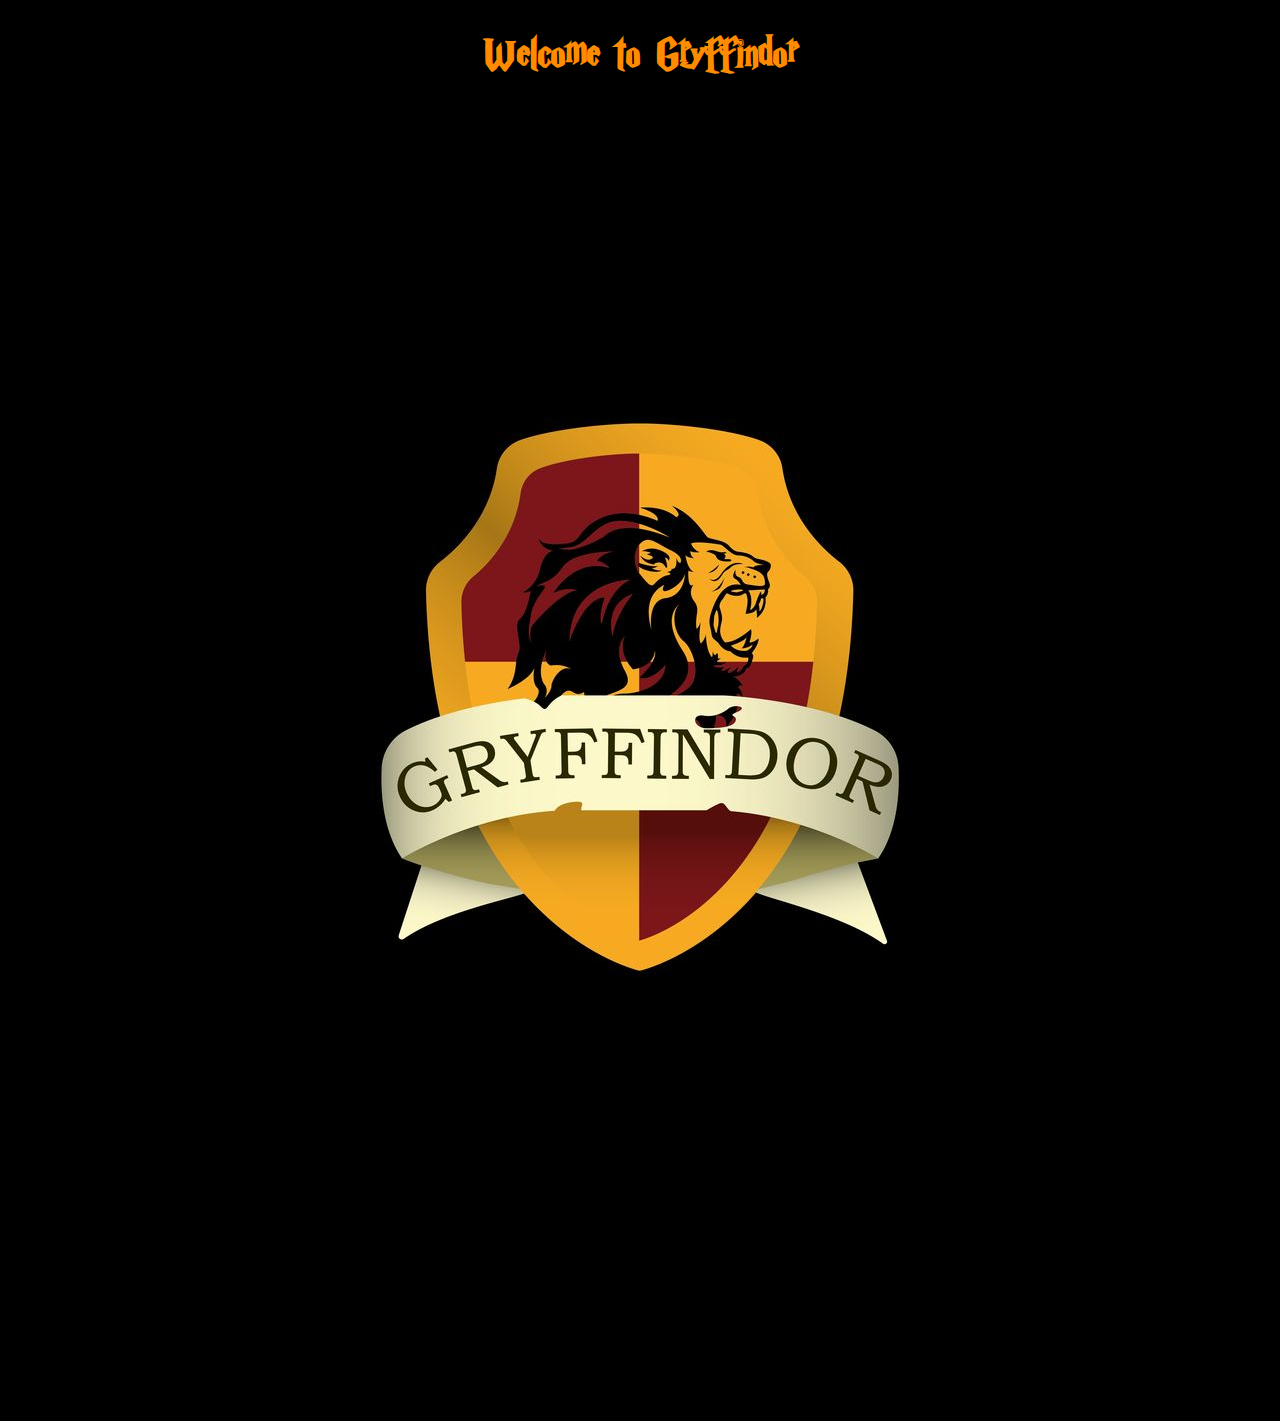
<file: houses/Griffindor.html>
<!DOCTYPE html>
<html lang="en">
  <head>
    <meta charset="UTF-8" />
    <meta http-equiv="X-UA-Compatible" content="IE=edge" />
    <meta name="viewport" content="width=device-width, initial-scale=1.0" />
    <style>
      body {
        background-color: rgb(0, 0, 0);
      }
      h1 {
        text-align: center;
      }
      .center {
        display: block;
        margin-left: auto;
        margin-right: auto;
      }
    </style>
    <link href="../styles.css" rel="stylesheet" />
  </head>
  <body>
    <h1 style="color:darkorange">Welcome to Gryffindor</h1>
    <img src="../img/Gryffindor.jpg" class="center"></img>
  </body>
</html>
</file>
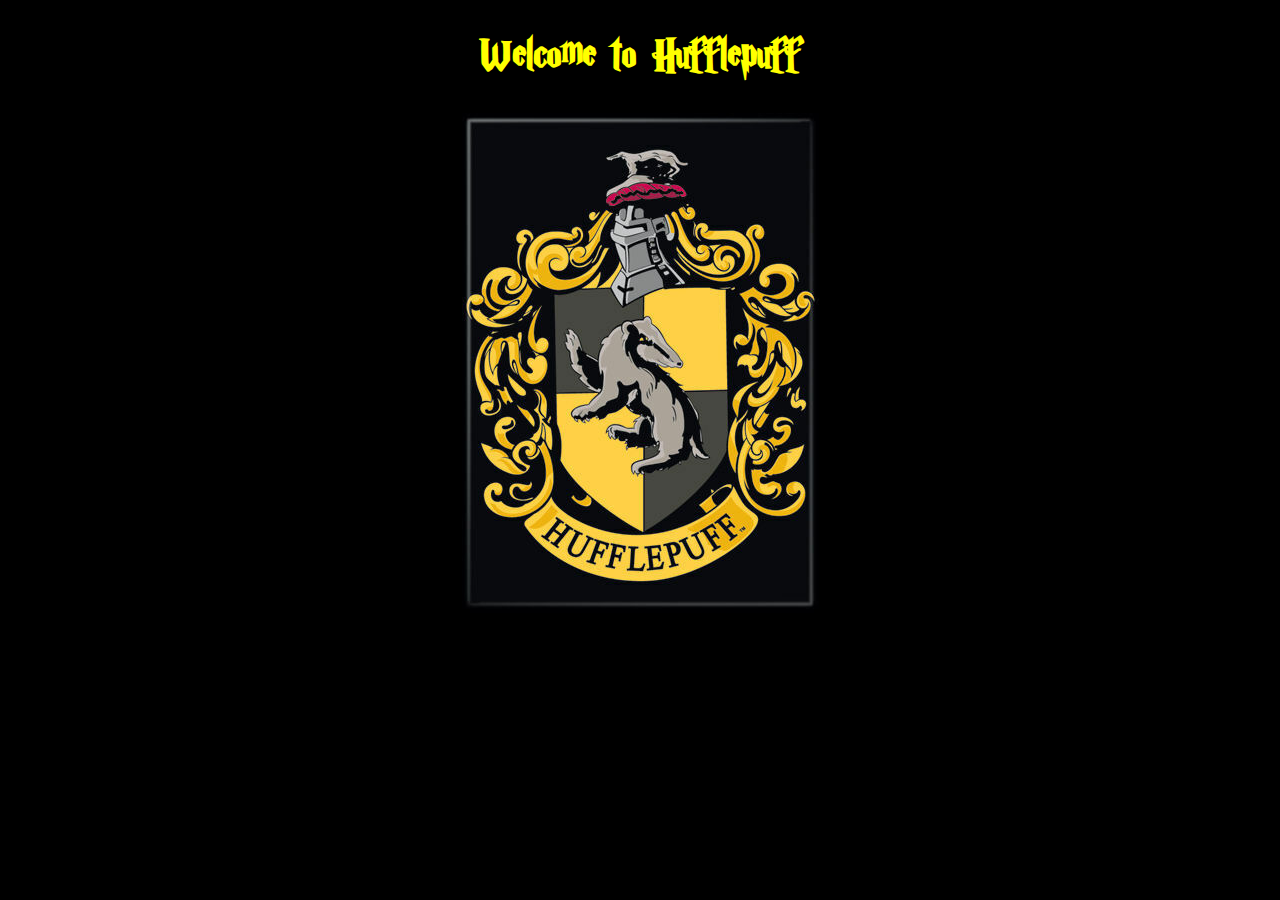
<file: houses/Hufflepuff.html>
<!DOCTYPE html>
<html lang="en">
  <head>
    <meta charset="UTF-8" />
    <meta http-equiv="X-UA-Compatible" content="IE=edge" />
    <meta name="viewport" content="width=device-width, initial-scale=1.0" />
    <style>
      body {
        background-color: rgb(0, 0, 0);
      }
      h1 {
        text-align: center;
      }
      .center {
        display: block;
        margin-left: auto;
        margin-right: auto;
      }
    </style>
    <link href="../styles.css" rel="stylesheet" />
  </head>
  <body>
    <h1 style="color:yellow">Welcome to Hufflepuff</h1>
    <img src="../img/hufflepuff.jpg" class="center"></img>
  </body>
</html>
</file>
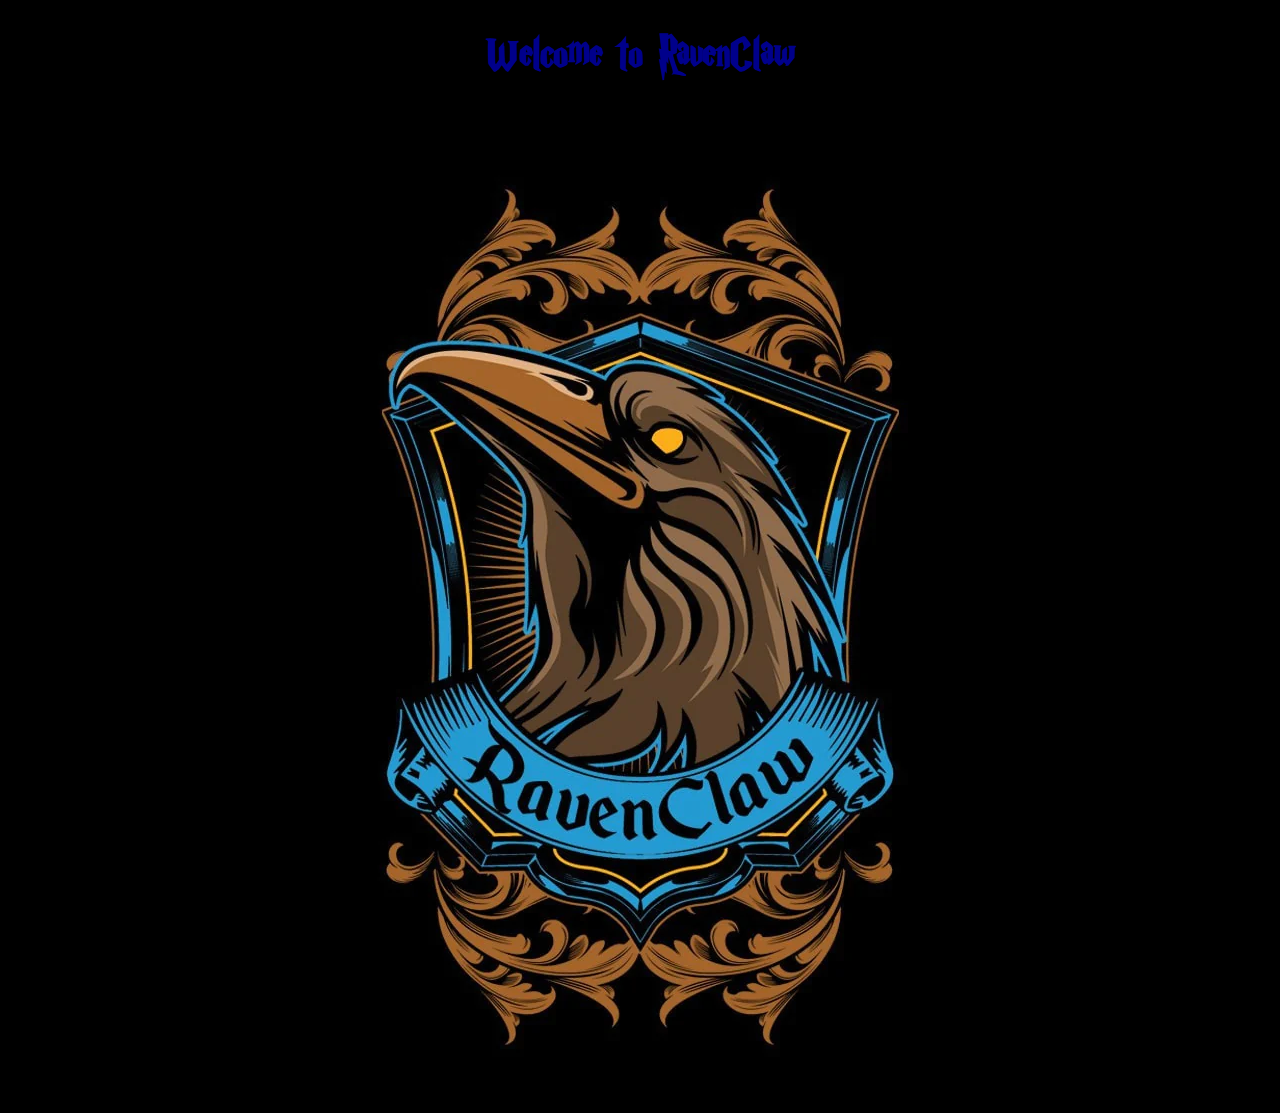
<file: houses/Ravenclaw.html>
<!DOCTYPE html>
<html lang="en">
  <head>
    <meta charset="UTF-8" />
    <meta http-equiv="X-UA-Compatible" content="IE=edge" />
    <meta name="viewport" content="width=device-width, initial-scale=1.0" />
    <style>
      body {
        background-color: rgb(0, 0, 0);
      }
      h1 {
        text-align: center;
      }
      .center {
        display: block;
        margin-left: auto;
        margin-right: auto;
      }
    </style>
    <link href="../styles.css" rel="stylesheet" />
  </head>
  <body>
    <h1 style="color:darkblue">Welcome to RavenClaw</h1>
    <img src="../img/Ravenclaw.jpg" class="center"></img>
  </body>
</html>
</file>
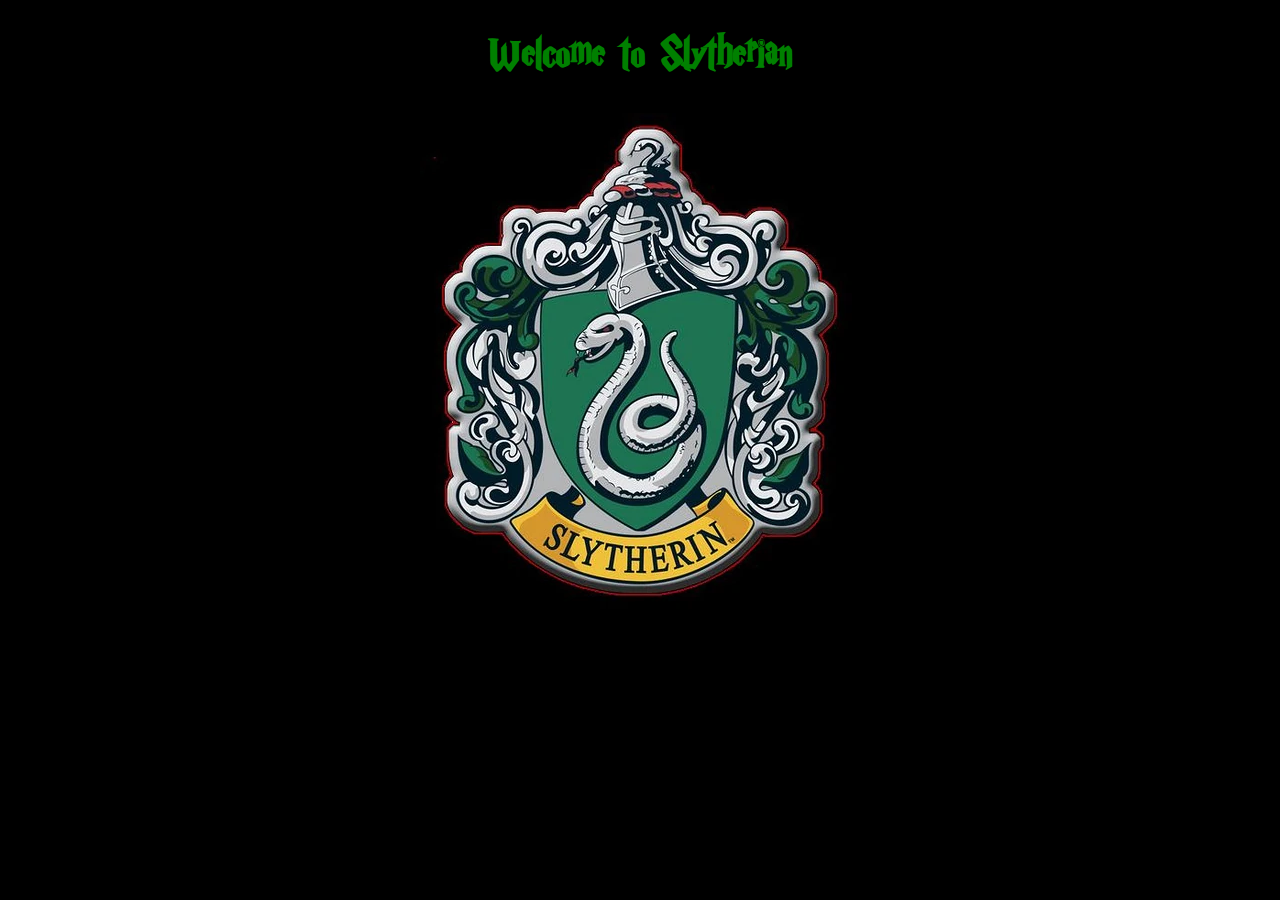
<file: houses/Slytherian.html>
<!DOCTYPE html>
<html lang="en">
  <head>
    <meta charset="UTF-8" />
    <meta http-equiv="X-UA-Compatible" content="IE=edge" />
    <meta name="viewport" content="width=device-width, initial-scale=1.0" />
    <style>
      body {
        background-color: rgb(0, 0, 0);
      }
      h1 {
        text-align: center;
      }
      .center {
        display: block;
        margin-left: auto;
        margin-right: auto;
      }
    </style>
    <link href="../styles.css" rel="stylesheet" />
  </head>
  <body>
    <h1 style="color:green">Welcome to Slytherian</h1>
    <img src="../img/Slytherin.jpg" class="center"></img>
  </body>
</html>
</file>
<file: styles.css>
:root {
  --form-control-color: rebeccapurple;
}

*,
*:before,
*:after {
  box-sizing: border-box;
}
@font-face {
  font-family: MyCustomFont;
  src: url("fonts/HARRYP__.TTF");
}

body {
  margin: 0;
}

form {
  display: grid;
  place-content: center;
  min-height: 75vh;
}
h1 {
  font-family: MyCustomFont, Arial, sans-serif;
  font-size: 3rem;
  color: rgb(0, 0, 0);
}

.form-control {
  font-family: Franklin Gothic Medium;
  font-size: 2.5rem;
  font-weight: bold;
  line-height: 1.1;
  display: grid;
  grid-template-columns: 1em auto;
  color: rgb(0, 0, 0);
  gap: 0.5em;
}

.form-control + .form-control {
  margin-top: 1em;
}

.form-control:focus-within {
  color: var(--form-control-color);
}

input[type="radio"] {
  /* Add if not using autoprefixer */
  -webkit-appearance: none;
  /* Remove most all native input styles */
  appearance: none;
  /* For iOS < 15 */
  background-color: var(--form-background);
  /* Not removed via appearance */
  margin: 0;

  font: inherit;
  color: currentColor;
  width: 1.15em;
  height: 1.15em;
  border: 0.15em solid currentColor;
  border-radius: 50%;
  transform: translateY(-0.075em);

  display: grid;
  place-content: center;
}

input[type="radio"]::before {
  content: "";
  width: 0.65em;
  height: 0.65em;
  border-radius: 50%;
  transform: scale(0);
  transition: 120ms transform ease-in-out;
  box-shadow: inset 1em 1em var(--form-control-color);
  /* Windows High Contrast Mode */
  background-color: CanvasText;
}

input[type="radio"]:checked::before {
  transform: scale(1);
}

input[type="radio"]:focus {
  outline: max(2px, 0.15em) solid currentColor;
  outline-offset: max(2px, 0.15em);
}
.button-group {
  position: flex;
  left: 0;
  right: 0;
  bottom: 0;
  padding: 15px 30px;
  text-align: center;
}

#Submit {
  background-color: transparent;
  background-repeat: no-repeat;
  border: none;
  cursor: pointer;
  overflow: hidden;
  outline: none;
  font-family: MyCustomFont, Arial, sans-serif;
  font-size: 100px;
}

.background1 {
  background-size: cover;
  background-position: center center;
  background-attachment: fixed;
  top: 0;
  left: 0;
  width: 100%;
  height: 100%;
  background-image: url("img/Background.jpg");
}
</file>
